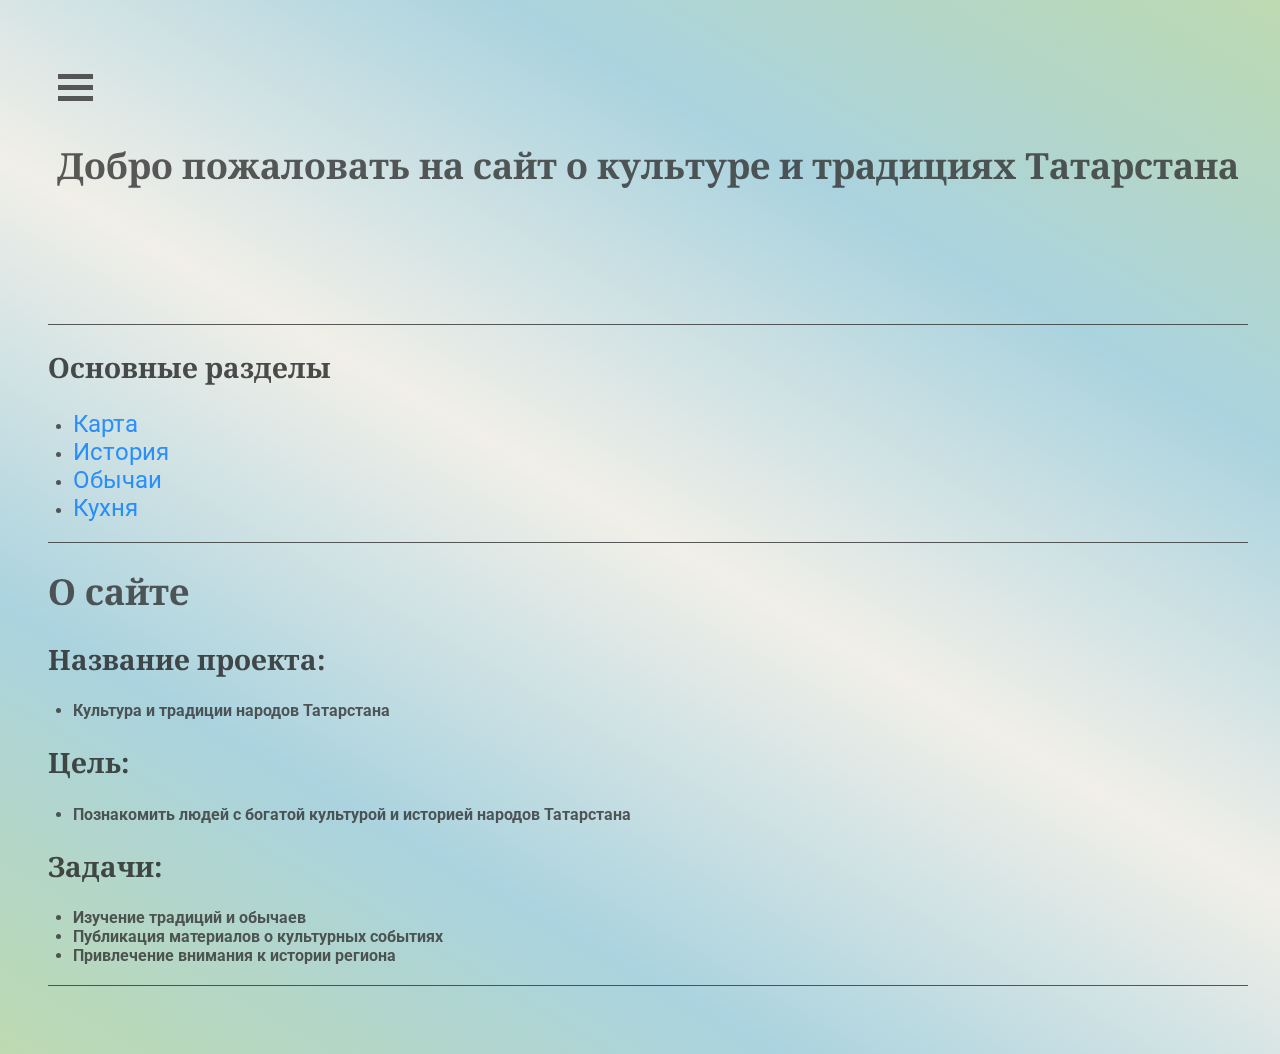
<file: indexs/index.html>
<!DOCTYPE html>
<html lang="en">

<head>
    <meta charset="UTF-8">
    <meta name="viewport" content="width=device-width, initial-scale=1.0">
    <title>Главная</title>
    <link rel="stylesheet" href="../style.css">
    <link rel="stylesheet" href="../burger.css">
    <link rel="stylesheet" href="https://fonts.googleapis.com/css?family=Roboto:400,700&display=swap">
    <link rel="stylesheet" href="https://fonts.googleapis.com/css?family=Noto+Serif:400,700&display=swap">
</head>

<body>
    <header>
        <div class="container">
            <div class="burger-menu">
                <div id="burger" onclick="toggleMenu()">
                    <div class="bar1"></div>
                    <div class="bar2"></div>
                    <div class="bar3"></div>
                </div>
                <div id="menu" class="menu">
                    <p><b> <a href="../indexs/index.html">Главная страница</a></b></p>
                    <p><b> <a href="../indexs/about.html">О проекте</a></b></p>
                    <p><b> <a href="../indexs/func.html">Функционал</a></b></p>
                    <div class="theme-switch">
                        <button>Переключить тему</button>
                    </div>
                    <div class="lang-buttons">
                        <button id="ru" onclick="changeLanguage('ru')">RU</button>
                        <button id="tt" onclick="changeLanguage('tt')">TT</button>
                    </div>
                    <div class="Chat">
                        <button onclick="intrigueChatbot()">Пообщаться с чат-ботом</button>
                    </div>
                </div>
            </div>

        <h1 laung="A" class="Heading">Добро пожаловать на сайт о культуре и традициях Татарстана</h1>
        </div>
    </header>
    <main class="container">
        <hr>
        <h2 laung="section">Основные разделы</h2>
        <ul>
            <li> <a href="../Pages/map.html" laung="sec1"><b>Карта</b></a></li>
            <li> <a href="../indexs2/Search.html" laung="sec2"><b>История</b></a></li>
            <li> <a href="../indexs2/Search.html" laung="sec3"><b>Обычаи</b></a></li>
            <li> <a href="../indexs2/Search.html" laung="sec4"><b>Кухня</b></a></li>
        </ul>
        <hr>
        <h1 laung ="about">О сайте</h1>
        <h2 laung="Abc"><b>Название проекта:</h2>
        </p>
        <ul>
            <li laung="name">Культура и традиции народов Татарстана</li>
        </ul>
        <h2 laung="goal"><b>Цель:</b></h2>
        <ul>
            <li laung="goal1">Познакомить людей с богатой культурой и историей народов Татарстана</li>
        </ul>
        <h2 laung="task"><b>Задачи:</b></h2>
        <ul>
            <li laung="task1">Изучение традиций и обычаев</li>
            <li laung="task2">Публикация материалов о культурных событиях</li>
            <li laung="task3">Привлечение внимания к истории региона</li>
        </ul>
        <hr>
    </main>
    <script src="../burger.js"> </script>
    <script src="../Chat.js"> </script>
    <script src="../Theme.js"> </script>
    <script>
        function changeLanguage(lang) {
            let elements = document.querySelectorAll('[laung]');

            for (let i = 0; i < elements.length; i++) {
                const element = elements[i];
                const key = element.getAttribute('laung');
                element.innerHTML = translations[lang][key];
            }
        }

        const translations = {
            ru: {
                "section":"Основные разделы",
                "sec1":"Карта",
                "sec2":"История",
                "sec3":"Обычаи",
                "sec4":"Кухня",
                "A": "Добро пожаловать на сайт о культуре и традициях Татарстана",
                "about": "О сайте",
                "Abc": "Название проекта:",
                "name": "Культура и традиции народов Татарстана",
                "goal": "Цель:",
                "goal1": "Познакомить людей с богатой культурой и историей народов Татарстана",
                "task": "Задачи:",
                "task1": "Изучение традиций и обычаев",
                "task2": "Публикация материалов о культурных событиях",
                "task3": "Привлечение внимания к истории региона"
            },
            tt: {
                "section":"Төп бүлекләр",
                "sec1":"Карта",
                "sec2":"Тарих",
                "sec3":"Гадәт",
                "sec4":"Аш-Суы",
                "A": "Татарстан мәдәнияте һәм гореф гадәтләре турында сайтка рәхим итеге",
                "about": "Сайт турында",
                "Abc": "Проектның исеме:",
                "name": "Татарстан халыкларының мәдәнияте һәм традицияләре",
                "goal": "Максат:",
                "goal1": "Кешеләрне Татарстан халыкларының бай мәдәнияте һәм тарихы белән таныштыру",
                "task": "Бурыч:",
                "task1": "Гадәтләрне һәм йолаларны өйрәнү",
                "task2": "Мәдәни чаралар турында материаллар бастыру",
                "task3": "Регион тарихына игътибарны җәлеп итү"
            }
        };

        changeLanguage('ru');
    </script>
</body>

</html>
</file>
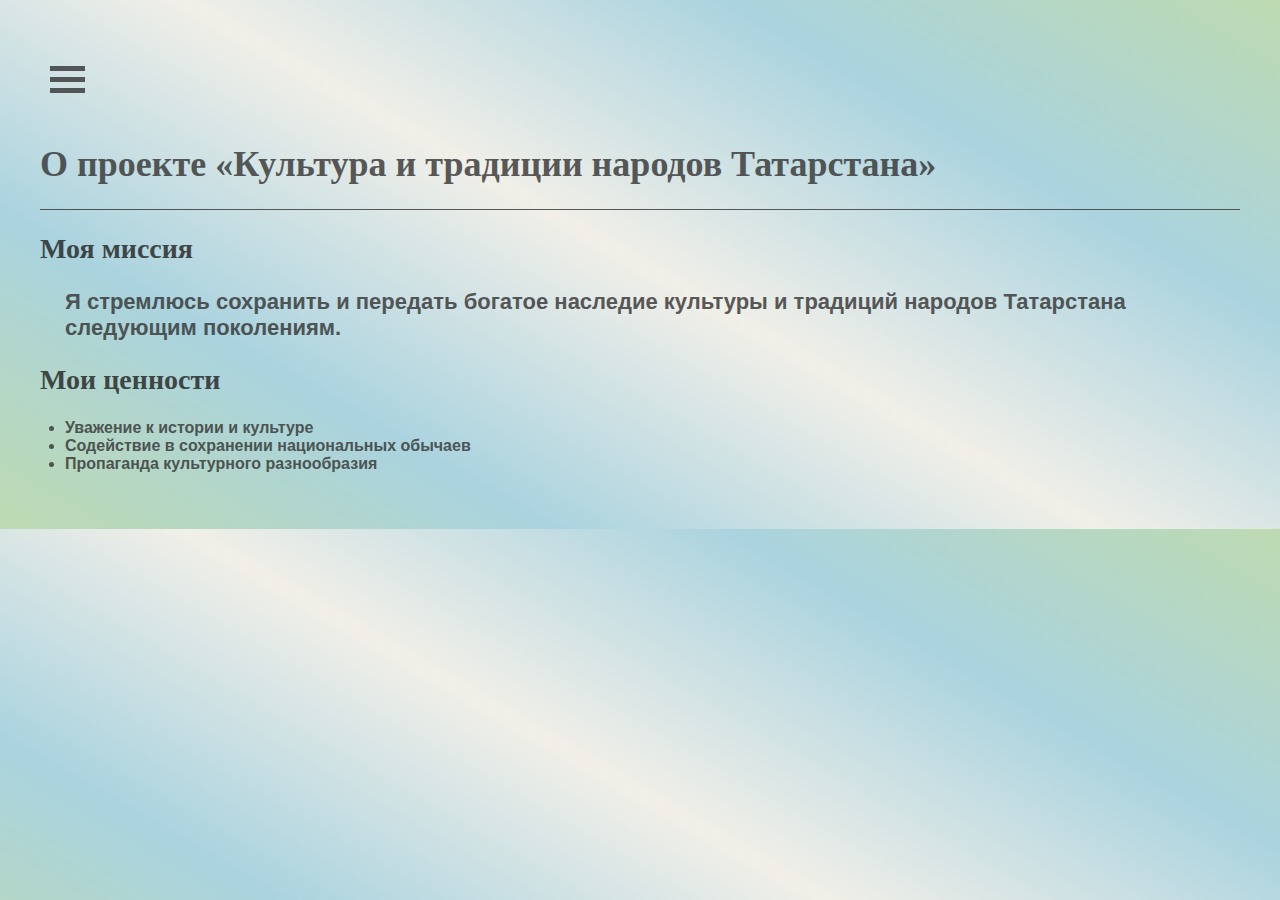
<file: indexs/about.html>
<!DOCTYPE html>
<html lang="en">

<head>
    <meta charset="UTF-8">
    <meta name="viewport" content="width=device-width, initial-scale=1.0">
    <title>О проекте</title>
    <link rel="stylesheet" href="../style.css">
    <link rel="stylesheet" href="../burger.css">
</head>

<body class="container">
    <header>
        <div class="burger-menu">
            <div id="burger" onclick="toggleMenu()">
                <div class="bar1"></div>
                <div class="bar2"></div>
                <div class="bar3"></div>
            </div>
            <div id="menu" class="menu">
                <p><b> <a href="../indexs/index.html">Главная страница</a></b></p>
                <p><b> <a href="../indexs/about.html">О проекте</a></b></p>
                <p><b> <a href="../indexs/func.html">Функционал</a></b></p>
                <div class="theme-switch">
                    <button>Переключить тему</button>
                </div>
                <div class="lang-buttons">
                    <button id="ru" onclick="changeLanguage('ru')">RU</button>
                    <button id="tt" onclick="changeLanguage('tt')">TT</button>
                </div>
            </div>
        </div>
    </header>
    <h1 laung="name">О проекте "Культура и традиции народов Татарстана"</h1>
    <hr>
    <h2 laung="op">Моя миссия</h2>
    <ul>
        <p><b laung="sec0">Я стремлюсь сохранить и передать богатое наследие культуры и традиций народов Татарстана следующим
            поколениям.</b>
        </p>    
    </ul>
    <h2>Мои ценности</h2>
    <ul>
        <li><b laung="sec1">Уважение к истории и культуре</b></li>
        <li><b laung="sec2">Содействие в сохранении национальных обычаев</b></li>
        <li><b laung="sec3">Пропаганда культурного разнообразия</b></li>
    </ul>
    <script src="../burger.js"></script>
    <script src="../Theme.js"> </script>
    <script>
        function changeLanguage(lang) {
            let elements = document.querySelectorAll('[laung]');

            for (let i = 0; i < elements.length; i++) {
                const element = elements[i];
                const key = element.getAttribute('laung');
                element.innerHTML = translations[lang][key];
            }
        }

        const translations = {
            ru: {
                "name": "О проекте «Культура и традиции народов Татарстана» ",
                "op":"Моя миссия",
                "sec0":"Я стремлюсь сохранить и передать богатое наследие культуры и традиций народов Татарстана следующим поколениям.",
                "sec1":"Уважение к истории и культуре",
                "sec2":"Содействие в сохранении национальных обычаев",
                "sec3":"Пропаганда культурного разнообразия",
            },
            tt: {
                "name": "«Татарстан халыклары мәдәнияте һәм традицияләре» проекты турында",
                "op":"Минем миссиям",
                "sec0":"Мин Татарстан халыкларының мәдәнияте һәм гореф-гадәтләренең бай мирасын киләсе буыннарга сакларга һәм тапшырырга омтылам.",
                "sec1":"Тарихка һәм мәдәнияткә хөрмәт",
                "sec2":"Милли гореф гадәтләрне саклауда ярдәм итү",
                "sec3":"Мәдәни төрлелекне пропагандалау",
            }
        };

        changeLanguage('ru');
    </script>
</body>

</html>
</file>
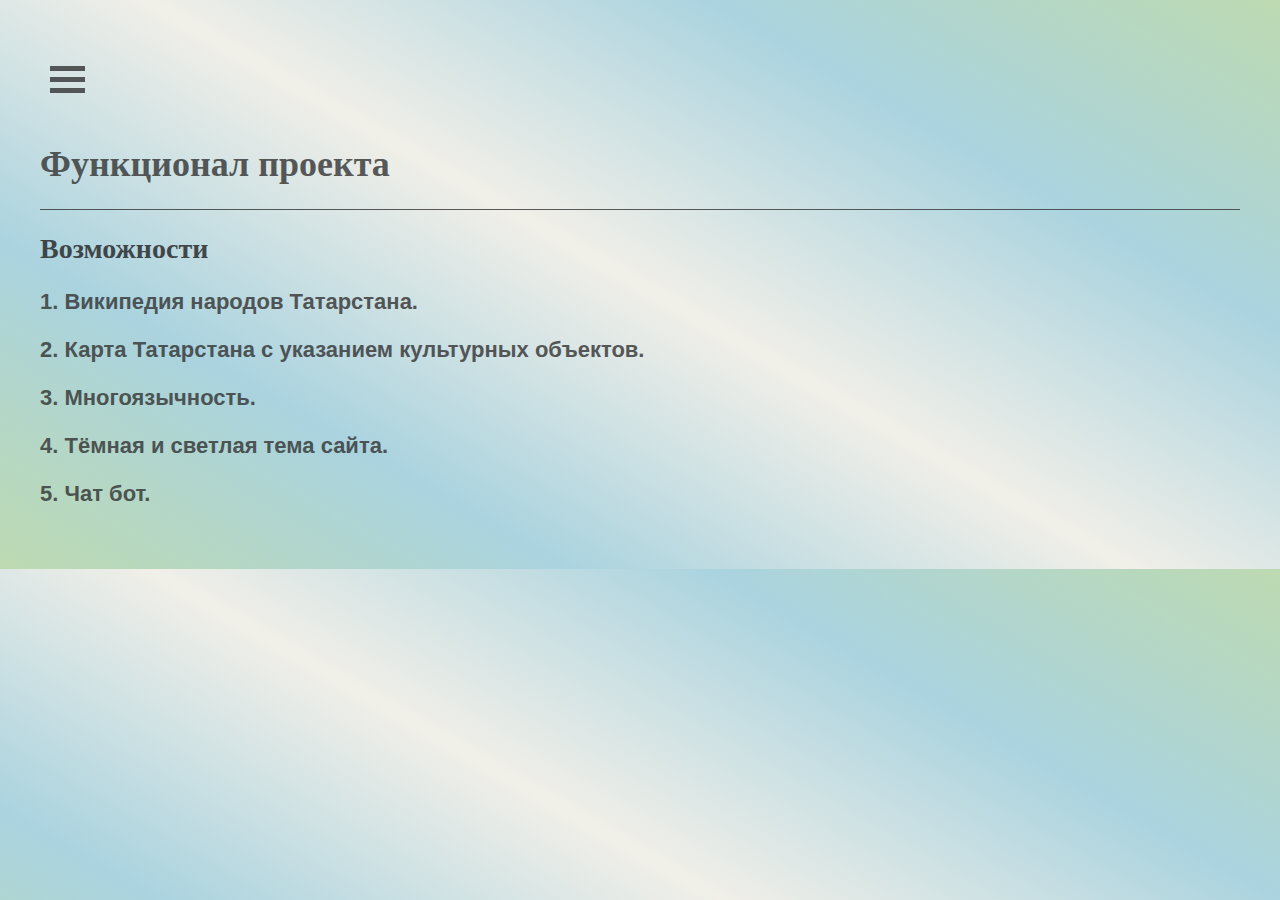
<file: indexs/func.html>
<!DOCTYPE html>
<html lang="en">
<head>
    <meta charset="UTF-8">
    <meta name="viewport" content="width=device-width, initial-scale=1.0">
    <title>Функционал</title>
    <link rel="stylesheet" href="../style.css">
    <link rel="stylesheet" href="../burger.css">
</head>

<body class="container"> 
    <header>
        <div class="burger-menu">
            <div id="burger" onclick="toggleMenu()">
                <div class="bar1"></div>
                <div class="bar2"></div>
                <div class="bar3"></div>
            </div>
            <div id="menu" class="menu">
                <p><b> <a href="../indexs/index.html">Главная страница</a></b></p>
                <p><b> <a href="../indexs/about.html">О проекте</a></b></p>
                <p><b> <a href="../indexs/func.html">Функционал</a></b></p>
                <div class="theme-switch">
                    <button>Переключить тему</button>
                </div>  
                <div class="lang-buttons">
                    <button id="ru" onclick="changeLanguage('ru')">RU</button>
                    <button id="tt" onclick="changeLanguage('tt')">TT</button>
                </div>
            </div>
        </div>
    </header>
    <h1 laung="name">Функционал проекта</h1>
    <hr>
    <h2 laung="op">Возможности</h2>
    <p><b laung="sec1">1. Википедия народов Татарстана.</b></p>
    <p><b laung="sec2">2. Карта Татарстана с указанием культурных объектов.</b></p>
    <p><b laung="sec3">3. Многоязычность.</b></p>
    <p><b laung="sec4">4. Тёмная и светлая тема сайта.</b></p>
    <p><b laung="sec5">5. Чат бот.</b></p>

    <script src="../burger.js"></script>
    <script src="../Theme.js"> </script>
    <script>
        function changeLanguage(lang) {
            let elements = document.querySelectorAll('[laung]');

            for (let i = 0; i < elements.length; i++) {
                const element = elements[i];
                const key = element.getAttribute('laung');
                element.innerHTML = translations[lang][key];
            }
        }

        const translations = {
            ru: {
                "name": "Функционал проекта",
                "op":"Возможности",
                "sec1":"1. Википедия народов Татарстана.",
                "sec2":"2. Карта Татарстана с указанием культурных объектов.",
                "sec3":"3. Многоязычность.",
                "sec4":"4. Тёмная и светлая тема сайта.",
                "sec5":"5. Чат бот."
            },
            tt: {
                "name": "Проектның функционалы",
                "op":"Мөмкинлек",
                "sec1":"1. Татарстан халыклары Википедиясе.",
                "sec2":"2. Мәдәни объектлар күрсәтелгән татарстан картасы.",
                "sec3":"3. Күптеллелек",
                "sec4":"4. Сайтның караңгы һәм якты темасы.",
                "sec5":"5. Чат бот."
            }
        };

        changeLanguage('ru');
    </script>
</body>

</html>
</file>
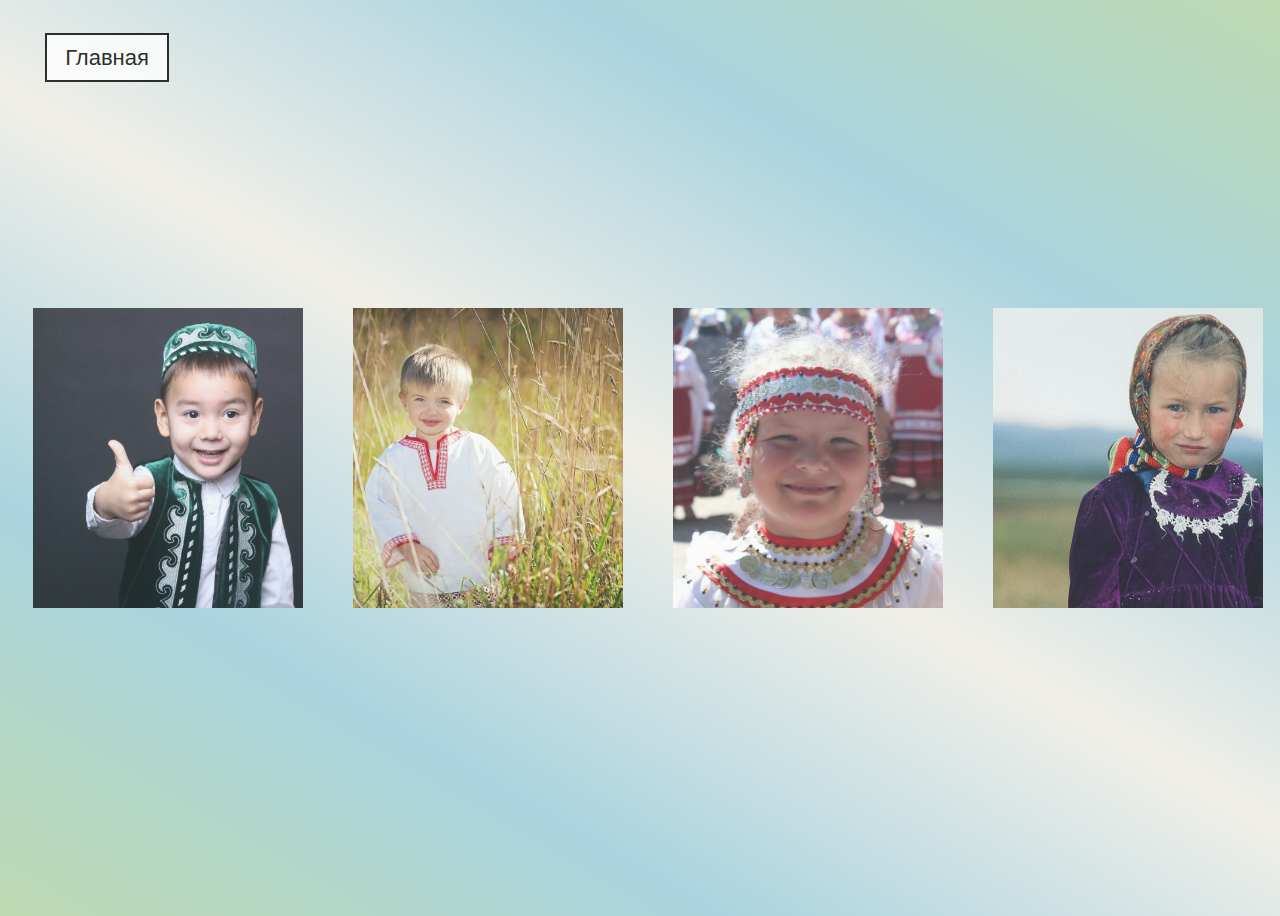
<file: indexs2/Search.html>
<!DOCTYPE html>
<html>

<head>
    <title>Основные народы Татарстана</title>
    <style>
        body {
            font-family: 'Roboto', sans-serif;
            background: linear-gradient(30deg, #bddab1, #aad3df, #f1efe8, #aad3df, #bddab1);
            width: 100%;
            background-size: cover;
            opacity: 0.8;
        }

        .container {
            display: flex;
            justify-content: center;
            align-items: center;
            height: 100vh;
        }

        .square {
            width: 250px;
            height: 250px;
            background: #fff;
            margin: 20px;
            transition: all 0.5s ease-in-out;
            overflow: hidden;
            position: relative;
        }

        .square:hover {
            transform: scale(1.2) rotate(10deg);
        }

        .image {
            width: 100%;
            height: 100%;
            object-fit: cover;
            cursor: pointer;
        }

        .caption {
            position: absolute;
            bottom: 0;
            left: 50%;
            transform: translate(-50%, 0);
            padding: 5px 10px;
            background: #000;
            color: #accdf5;
            font-size: 20px;
            opacity: 0;
            transition: all 0.5s ease-in-out;
        }

        .square:hover .caption {
            opacity: 1;
        }

        .Main_page {
            width: 100px;
            height: 40px;
            background: #fff;
            margin: 20px;
            position: absolute;
            left: 20px;
            color: #000;
            border: 2px solid black;
            text-align: center;
            cursor: pointer;
            transition: all 0.3s ease-in-out;
            font-size: 20px;
            display: flex;
            justify-content: center;
            align-items: center;
        }

        .Main_page:hover {
            background: #000;
            color: #accdf5;
            transform: scale(1.1);
        }

        /* Стили для тёмной темы */

        .dark-theme {
            background: linear-gradient(30deg, #222, #333, #444, #333, #222);
            opacity: 0.8;
            color: #fff;
        }

        /* Стили для мобильных устройств */
        @media (max-width: 425px) {
            .square {
                width: 200px;
                height: 200px;
                margin: 10px;
            }

            .Main_page {
                width: 80px;
                height: 30px;
                margin: 10px;
                font-size: 16px;
            }
        }

        /* Стили для планшетов */
        @media (min-width: 426px) and (max-width: 767px) {
            .square {
                width: 220px;
                height: 220px;
                margin: 15px;
            }

            .Main_page {
                width: 90px;
                height: 35px;
                margin: 15px;
                font-size: 18px;
            }
        }

        /* Стили для ноутбуков */
        @media (min-width: 768px) and (max-width: 1023px) {
            .square {
                width: 250px;
                height: 250px;
                margin: 20px;
            }

            .Main_page {
                width: 100px;
                height: 40px;
                margin: 20px;
                font-size: 20px;
            }
        }

        /* Стили для больших ноутбуков */
        @media (min-width: 1024px) and (max-width: 1439px) {
            .square {
                width: 300px;
                height: 300px;
                margin: 25px;
            }

            .Main_page {
                width: 120px;
                height: 45px;
                margin: 25px;
                font-size: 22px;
            }
        }
    </style>

</head>

<body>
    <a href="../indexs/index.html">
        <div class="Main_page">Главная</div>
    </a>
    <div class="container">
        <div class="square">
            <a href="../Pages/Tat.html"><img class="image" src="../images/Tat.jpg" alt=""></a>
            <div class="caption">Татары</div>
        </div>
        <div class="square">
            <a href="../Pages/Ru.html"><img class="image" src="../images/Rus.jpg" alt=""></a>
            <div class="caption">Русские</div>
        </div>
        <div class="square">
            <a href="../Pages/Chu.html"><img class="image" src="../images/Chuv.jpg" alt=""></a>
            <div class="caption">Чуваши</div>
        </div>
        <div class="square">
            <a href="../Pages/Udm.html"><img class="image" src="../images/Udmurt.jpg" alt=""></a>
            <div class="caption">Удмурты</div>
        </div>
    </div>
    <script src="../Theme.js"> </script>
</body>

</html>
</file>
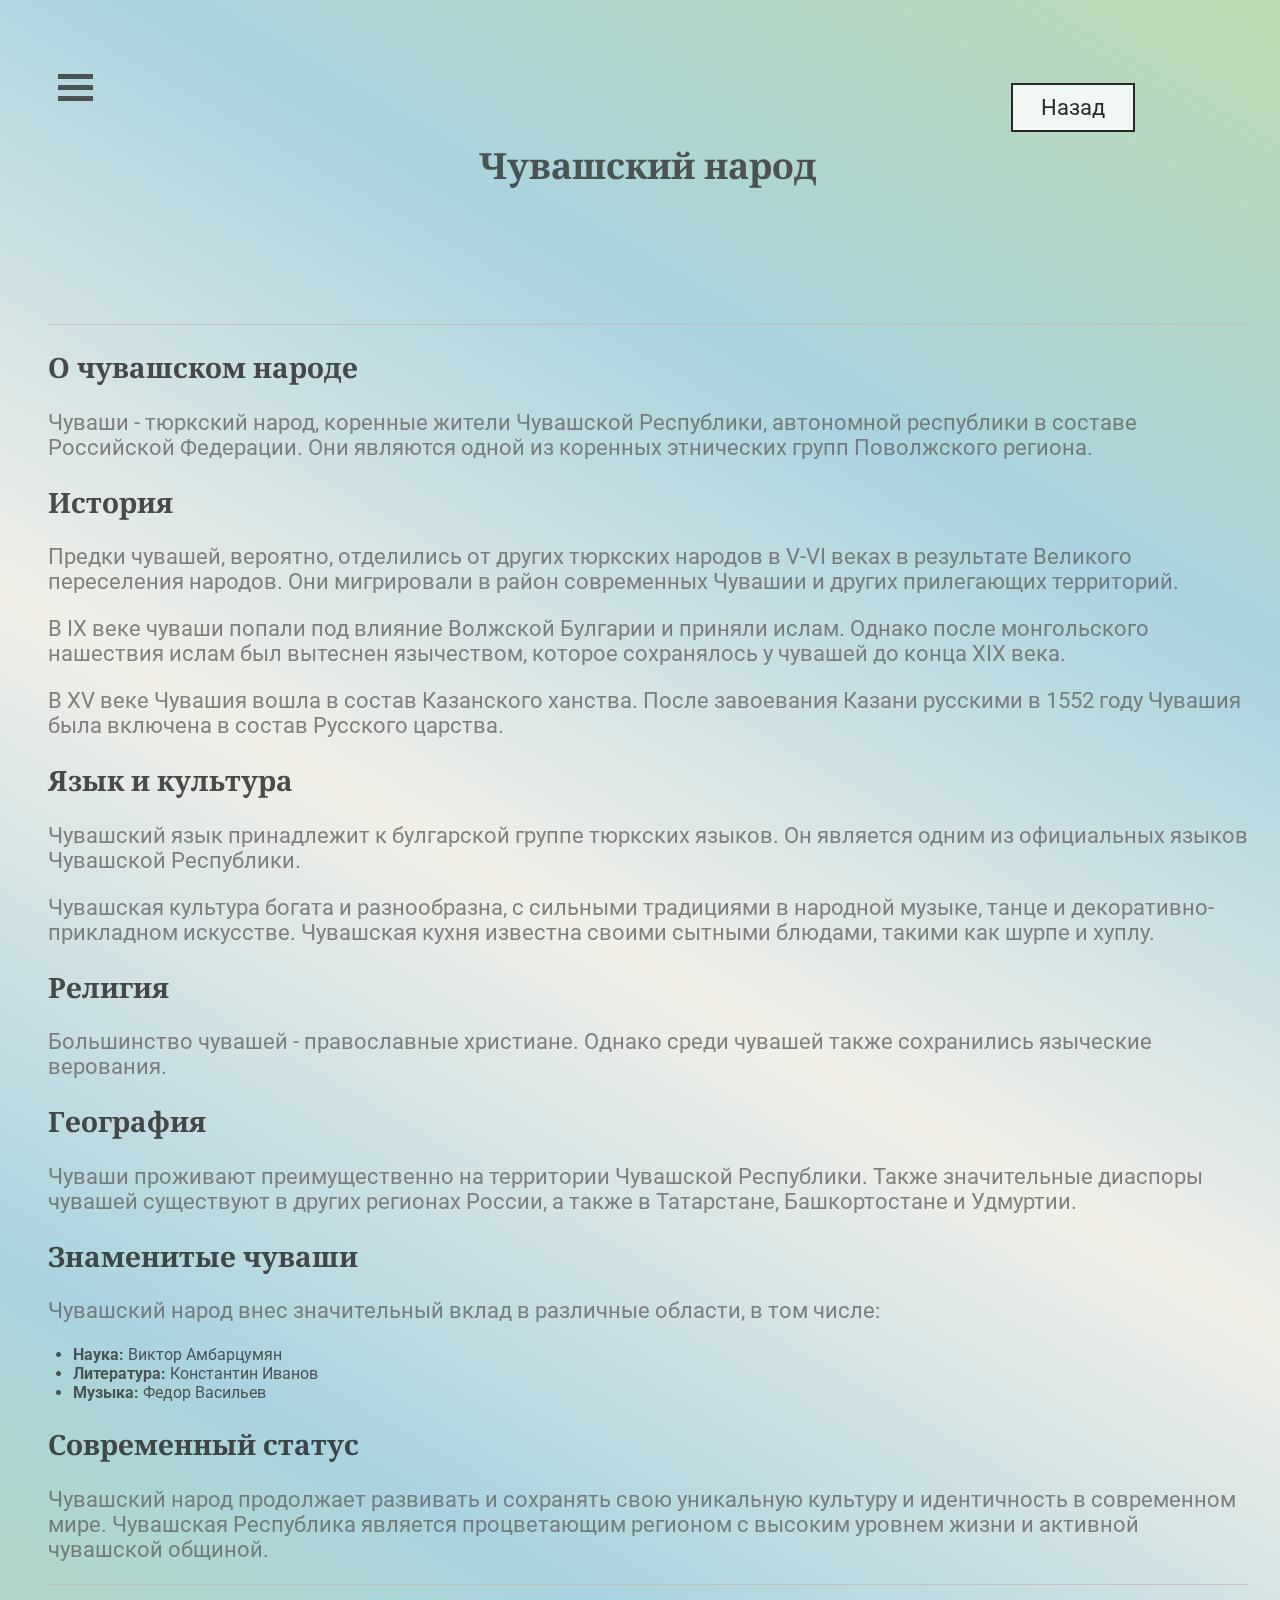
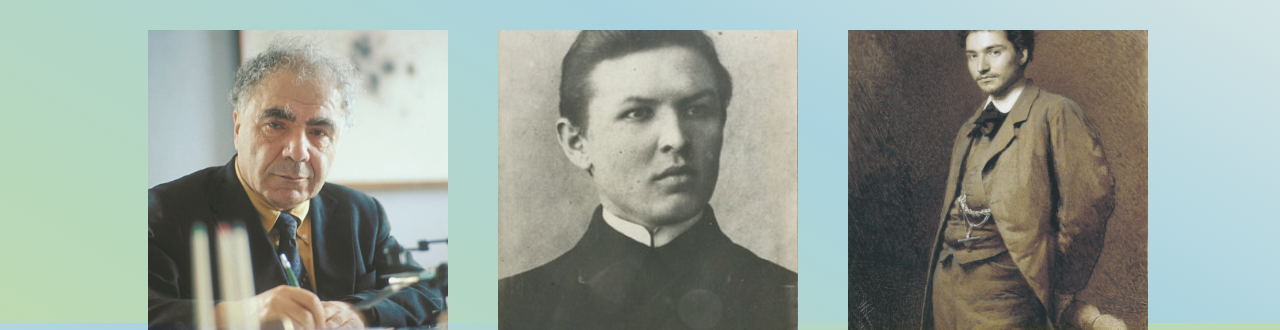
<file: Pages/Chu.html>
<!DOCTYPE html>
<html lang="en" class=".fon">

<head>
    <meta charset="UTF-8">
    <meta name="viewport" content="width=device-width, initial-scale=1.0">
    <title>Чувашский народ</title>
    <link rel="stylesheet" href="Chu.css">
    <link rel="stylesheet" href="../burger.css">
    <link rel="stylesheet" href="https://fonts.googleapis.com/css?family=Roboto:400,700&display=swap">
    <link rel="stylesheet" href="https://fonts.googleapis.com/css?family=Noto+Serif:400,700&display=swap">

</head>

<body>
    <header>
        <div class="container">
            <a href="../indexs2/search.html">
                <div class="page">Назад</div>
            </a>
            <div class="burger-menu">
                <div id="burger" onclick="toggleMenu()">
                    <div class="bar1"></div>
                    <div class="bar2"></div>
                    <div class="bar3"></div>
                </div>
                <div id="menu" class="menu">
                    <p><b> <a href="../indexs/index.html">Главная страница</a></b></p>
                    <p><b> <a href="../indexs/about.html">О проекте</a></b></p>
                    <p><b> <a href="../indexs/func.html">Функционал</a></b></p>
                    <div class="theme-switch">
                        <button>Переключить тему</button>
                    </div>
                </div>
                <h1>Чувашский народ</h1>
            </div>
    </header>
    <main class="container">
        <hr>
        <h2>О чувашском народе</h2>
        <p>Чуваши - тюркский народ, коренные жители Чувашской Республики, автономной республики в составе Российской
            Федерации. Они являются одной из коренных этнических групп Поволжского региона.</p>
        <h2>История</h2>
        <p>Предки чувашей, вероятно, отделились от других тюркских народов в V-VI веках в результате Великого
            переселения народов. Они мигрировали в район современных Чувашии и других прилегающих территорий.</p>
        <p>В IX веке чуваши попали под влияние Волжской Булгарии и приняли ислам. Однако после монгольского нашествия
            ислам был вытеснен язычеством, которое сохранялось у чувашей до конца XIX века.</p>
        <p>В XV веке Чувашия вошла в состав Казанского ханства. После завоевания Казани русскими в 1552 году Чувашия
            была включена в состав Русского царства.</p>
        <h2>Язык и культура</h2>
        <p>Чувашский язык принадлежит к булгарской группе тюркских языков. Он является одним из официальных языков
            Чувашской Республики.</p>
        <p>Чувашская культура богата и разнообразна, с сильными традициями в народной музыке, танце и
            декоративно-прикладном искусстве. Чувашская кухня известна своими сытными блюдами, такими как шурпе и хуплу.
        </p>
        <h2>Религия</h2>
        <p>Большинство чувашей - православные христиане. Однако среди чувашей также сохранились языческие верования.</p>
        <h2>География</h2>
        <p>Чуваши проживают преимущественно на территории Чувашской Республики. Также значительные диаспоры чувашей
            существуют в других регионах России, а также в Татарстане, Башкортостане и Удмуртии.</p>
        <h2>Знаменитые чуваши</h2>
        <p>Чувашский народ внес значительный вклад в различные области, в том числе:</p>
        <ul>
            <li><b>Наука:</b> Виктор Амбарцумян</li>
            <li><b>Литература:</b> Константин Иванов</li>
            <li><b>Музыка:</b> Федор Васильев</li>
        </ul>
        <h2>Современный статус</h2>
        <p>Чувашский народ продолжает развивать и сохранять свою уникальную культуру и идентичность в современном мире.
            Чувашская Республика является процветающим регионом с высоким уровнем жизни и активной чувашской общиной.
        </p>
        <hr>
    </main>
    <footer>
        <div class="cont">
            <div class="square">
                <img class="image" src="../images/Амбарцумян.jpg" alt="">
                <div class="caption">Виктор Амбарцумян</div>
            </div>
            <div class="square">
                <img class="image" src="../images/Иванов.jpg" alt="">
                <div class="caption">Константин Иванов</div>
            </div>
            <div class="square">
                <img class="image" src="../images/Васильев.jpg" alt="">
                <div class="caption">Федор Васильев</div>
            </div>
        </div>
    </footer>

    <script src="../burger.js"> </script>
    <script src="../Theme.js"> </script>
</body>

</html>
</file>
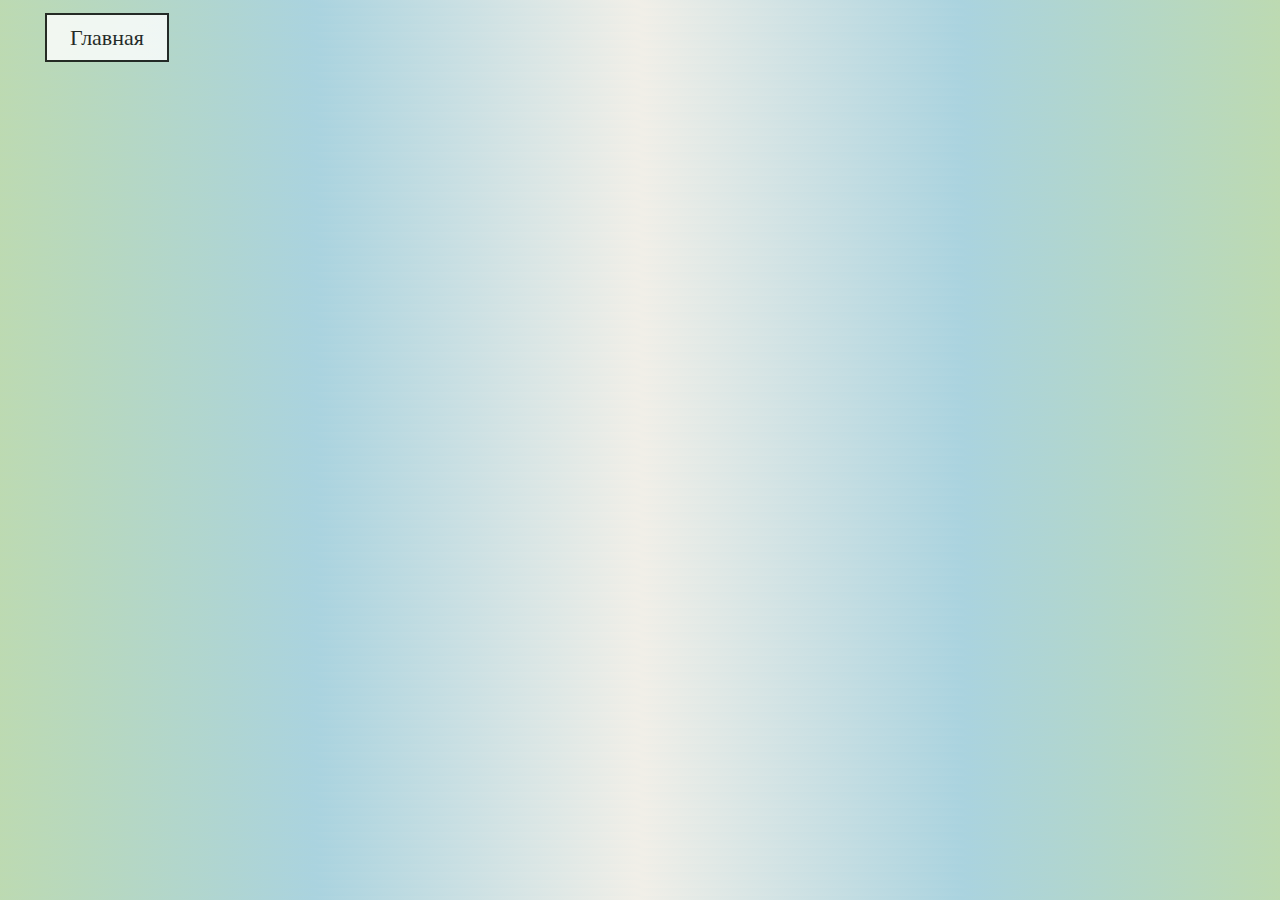
<file: Pages/map.html>
<!DOCTYPE html>
<html>

<head>
    <title>Карта Татарстана</title>
    <link rel="stylesheet" href="https://openlayers.org/en/v6.14.1/css/ol.css" type="text/css">
    <script src="https://openlayers.org/en/v6.14.1/build/ol.js"></script>
    <style>
        body {
            background: linear-gradient(30deg, #bddab1, #aad3df, #f1efe8, #aad3df, #bddab1);
            width: 100%;
            background-size: cover;
            opacity: 0.8;
        }

        .map {
            top: 60px;
            height: 91vh;
            width: 100%;
            position: absolute;
        }

        .Main_page {
            top: -10px;
            width: 100px;
            height: 40px;
            background: #fff;
            margin: 20px;
            position: absolute;
            left: 20px;
            color: #000;
            border: 2px solid black;
            text-align: center;
            cursor: pointer;
            transition: all 0.3s ease-in-out;
            font-size: 20px;
            display: flex;
            justify-content: center;
            align-items: center;
        }

        .Main_page:hover {
            background: #000;
            color: #accdf5;
            transform: scale(1.1);
        }

        /* Стили для тёмной темы */

        .dark-theme {
            background: linear-gradient(30deg, #222, #333, #444, #333, #222);
            opacity: 0.8;
            color: #fff;
        }

        /* Стили для мобильных устройств */
        @media (max-width: 425px) {
            .Main_page {
                top: -5px;
                width: 80px;
                height: 30px;
                margin: 10px;
                font-size: 16px;
            }
        }

        /* Стили для планшетов */
        @media (min-width: 426px) and (max-width: 767px) {
            .Main_page {
                top: -7px;
                width: 90px;
                height: 35px;
                margin: 15px;
                font-size: 18px;
            }
        }

        /* Стили для ноутбуков */
        @media (min-width: 768px) and (max-width: 1023px) {
            .Main_page {
                top: -10px;
                width: 100px;
                height: 40px;
                margin: 20px;
                font-size: 20px;
            }
        }

        /* Стили для больших ноутбуков */
        @media (min-width: 1024px) and (max-width: 1439px) {
            .Main_page {
                top: -12px;
                width: 120px;
                height: 45px;
                margin: 25px;
                font-size: 22px;
            }
        }
    </style>
</head>

<body>
    <a href="../indexs/index.html">
        <div class="Main_page">Главная</div>
    </a>
    <div id="map" class="map"></div>
    <script src="../map.js"></script>
    <script src="../Theme.js"> </script>
</body>

</html>
</file>
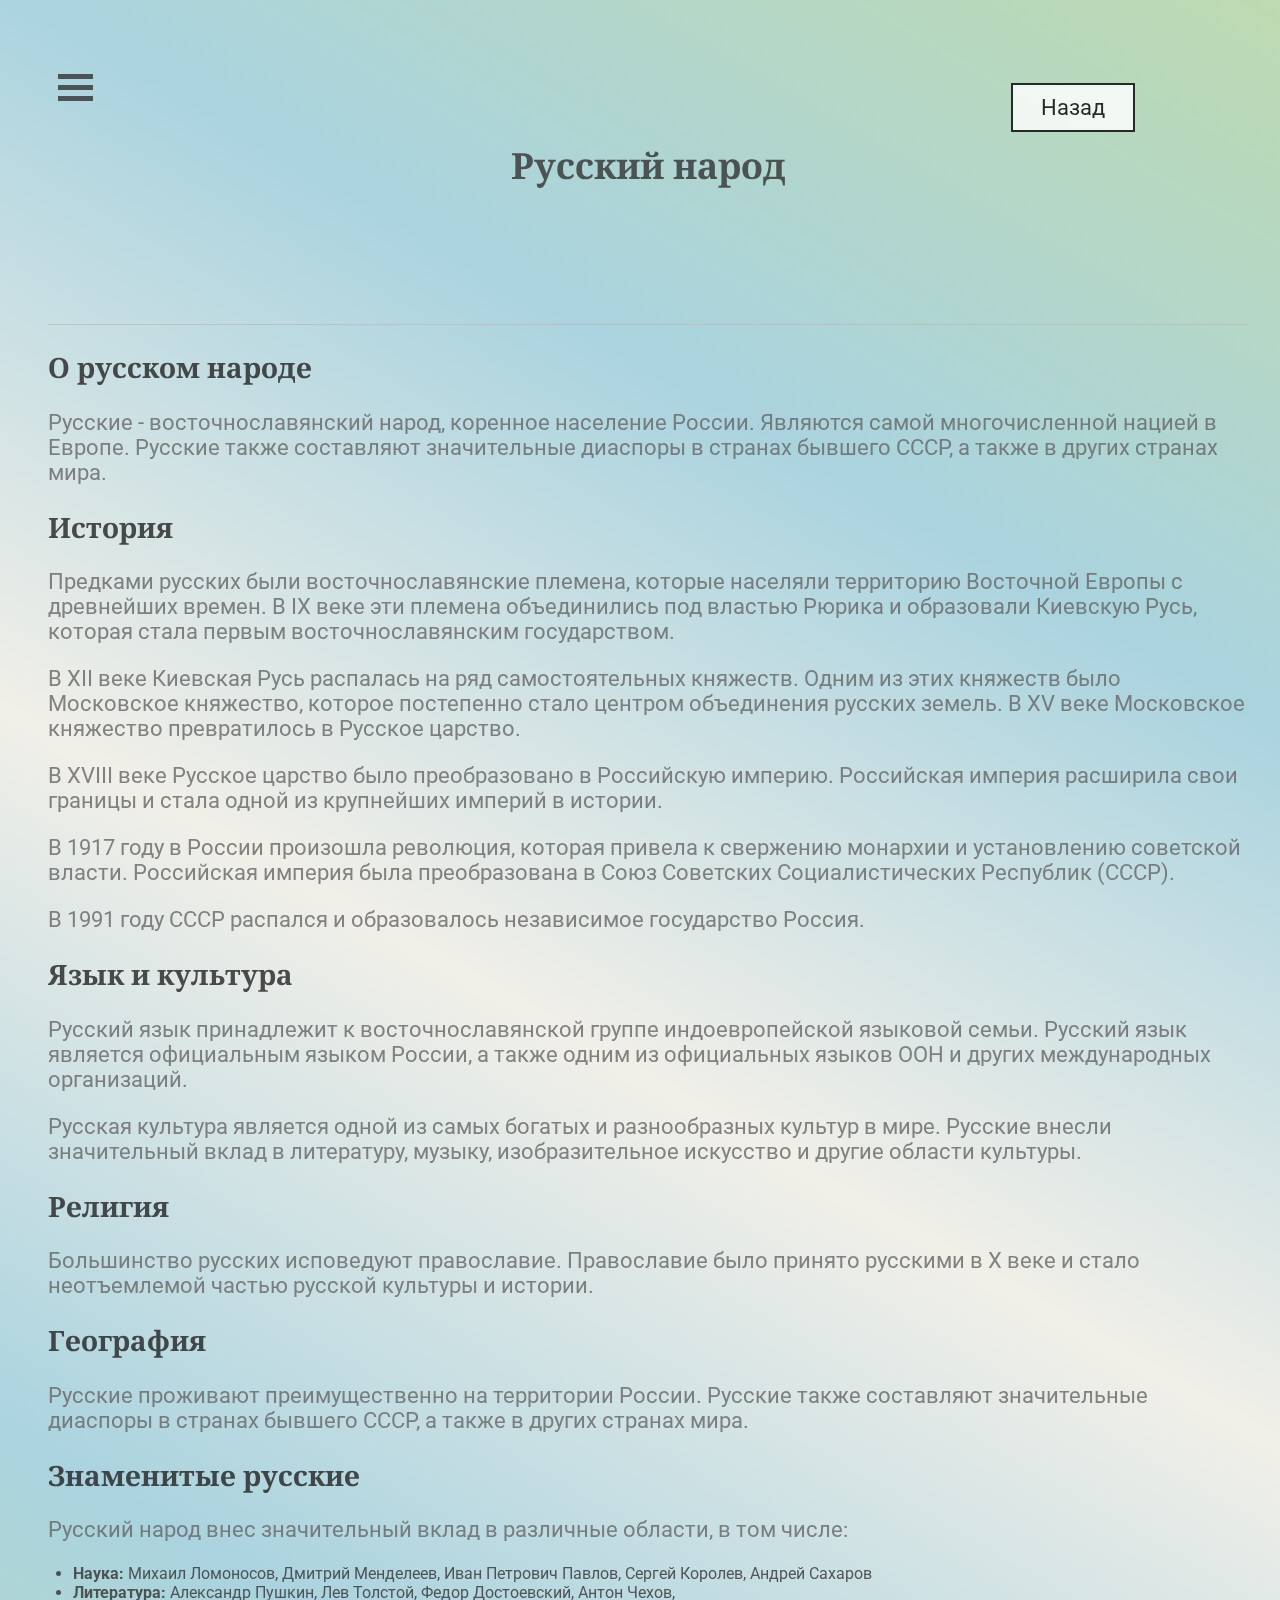
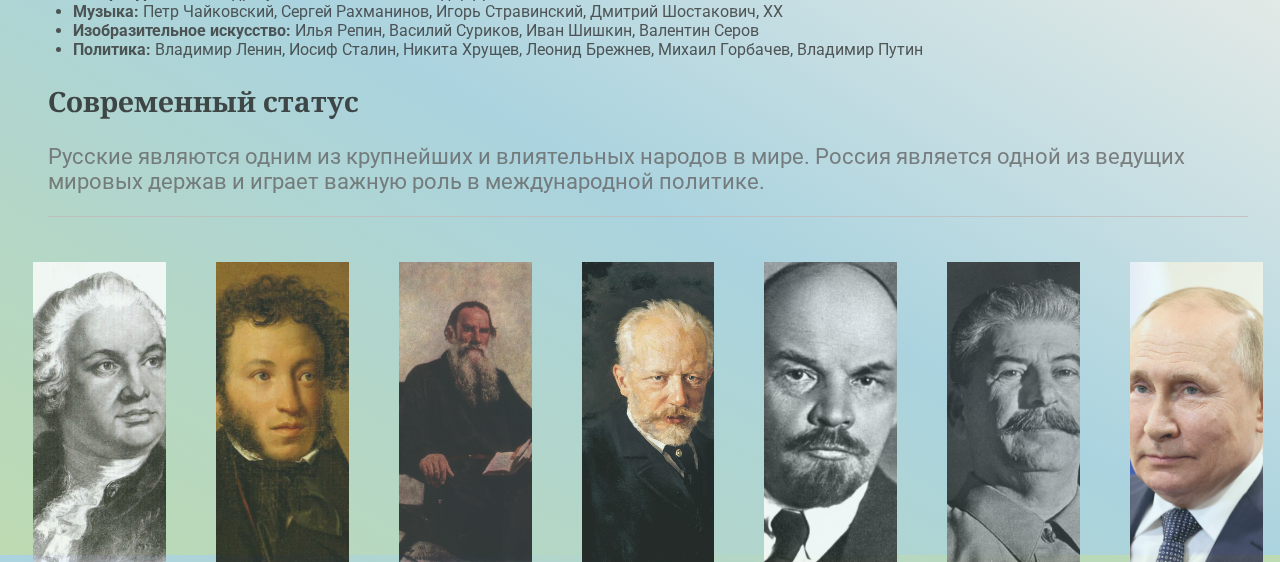
<file: Pages/Ru.html>
<!DOCTYPE html>
<html lang="en" class=".fon">

<head>
    <meta charset="UTF-8">
    <meta name="viewport" content="width=device-width, initial-scale=1.0">
    <title>Русский народ</title>
    <link rel="stylesheet" href="Ru.css">
    <link rel="stylesheet" href="../burger.css">
    <link rel="stylesheet" href="https://fonts.googleapis.com/css?family=Roboto:400,700&display=swap">
    <link rel="stylesheet" href="https://fonts.googleapis.com/css?family=Noto+Serif:400,700&display=swap">

</head>

<body>
    <header>
        <div class="container">
            <a href="../indexs2/search.html">
                <div class="page">Назад</div>
            </a>
            <div class="burger-menu">
                <div id="burger" onclick="toggleMenu()">
                    <div class="bar1"></div>
                    <div class="bar2"></div>
                    <div class="bar3"></div>
                </div>
                <div id="menu" class="menu">
                    <p><b> <a href="../indexs/index.html">Главная страница</a></b></p>
                    <p><b> <a href="../indexs/about.html">О проекте</a></b></p>
                    <p><b> <a href="../indexs/func.html">Функционал</a></b></p>
                    <div class="theme-switch">
                        <button>Переключить тему</button>
                    </div>
                </div>
                <h1>Русский народ</h1>
            </div>
    </header>
    <main class="container">
        <hr>
        <h2>О русском народе</h2>
        <p>Русские - восточнославянский народ, коренное население России. Являются самой многочисленной нацией в Европе.
            Русские также составляют значительные диаспоры в странах бывшего СССР, а также в других странах мира.</p>
        <h2>История</h2>
        <p>Предками русских были восточнославянские племена, которые населяли территорию Восточной Европы с древнейших
            времен. В IX веке эти племена объединились под властью Рюрика и образовали Киевскую Русь, которая стала
            первым восточнославянским государством.</p>
        <p>В XII веке Киевская Русь распалась на ряд самостоятельных княжеств. Одним из этих княжеств было Московское
            княжество, которое постепенно стало центром объединения русских земель. В XV веке Московское княжество
            превратилось в Русское царство.</p>
        <p>В XVIII веке Русское царство было преобразовано в Российскую империю. Российская империя расширила свои
            границы и стала одной из крупнейших империй в истории.</p>
        <p>В 1917 году в России произошла революция, которая привела к свержению монархии и установлению советской
            власти. Российская империя была преобразована в Союз Советских Социалистических Республик (СССР).</p>
        <p>В 1991 году СССР распался и образовалось независимое государство Россия.</p>
        <h2>Язык и культура</h2>
        <p>Русский язык принадлежит к восточнославянской группе индоевропейской языковой семьи. Русский язык является
            официальным языком России, а также одним из официальных языков ООН и других международных организаций.</p>
        <p>Русская культура является одной из самых богатых и разнообразных культур в мире. Русские внесли значительный
            вклад в литературу, музыку, изобразительное искусство и другие области культуры.</p>
        <h2>Религия</h2>
        <p>Большинство русских исповедуют православие. Православие было принято русскими в X веке и стало неотъемлемой
            частью русской культуры и истории.</p>
        <h2>География</h2>
        <p>Русские проживают преимущественно на территории России. Русские также составляют значительные диаспоры в
            странах бывшего СССР, а также в других странах мира.</p>
        <h2>Знаменитые русские</h2>
        <p>Русский народ внес значительный вклад в различные области, в том числе:</p>
        <ul>
            <li><b>Наука:</b> Михаил Ломоносов, Дмитрий Менделеев, Иван Петрович Павлов, Сергей Королев, Андрей Сахаров
            </li>
            <li><b>Литература:</b> Александр Пушкин, Лев Толстой, Федор Достоевский, Антон Чехов,</li>
            <li><b>Музыка:</b> Петр Чайковский, Сергей Рахманинов, Игорь Стравинский, Дмитрий Шостакович, XX</li>
            <li><b>Изобразительное искусство:</b> Илья Репин, Василий Суриков, Иван Шишкин, Валентин Серов</li>
            <li><b>Политика:</b> Владимир Ленин, Иосиф Сталин, Никита Хрущев, Леонид Брежнев, Михаил Горбачев, Владимир
                Путин</li>
        </ul>
        <h2>Современный статус</h2>
        <p>Русские являются одним из крупнейших и влиятельных народов в мире. Россия является одной из ведущих мировых
            держав и играет важную роль в международной политике.</p>
        <hr>
    </main>
    <footer>
        <div class="cont">
            <div class="square">
                <img class="image" src="../images/Ломоносов.jpg" alt="">
                <div class="caption">Михаил Ломоносов</div>
            </div>
            <div class="square">
                <img class="image" src="../images/Пушкин.jpg" alt="">
                <div class="caption">Александр Пушкин</div>
            </div>
            <div class="square">
                <img class="image" src="../images/Толстой.jpg" alt="">
                <div class="caption">Лев Толстой</div>
            </div>
            <div class="square">
                <img class="image" src="../images/Чайковский.jpg" alt="">
                <div class="caption">Петр Чайковский</div>
            </div>
            <div class="square">
                <img class="image" src="../images/Ленин.jpg" alt="">
                <div class="caption">Владимир Ленин</div>
            </div>
            <div class="square">
                <img class="image" src="../images/Сталин.jpg" alt="">
                <div class="caption">Иосиф Сталин</div>
            </div>
            <div class="square">
                <img class="image" src="../images/Путин.jpg" alt="">
                <div class="caption">Владимир Путин</div>
            </div>
        </div>
    </footer>

    <script src="../burger.js"> </script>
    <script src="../Theme.js"> </script>
</body>

</html>
</file>
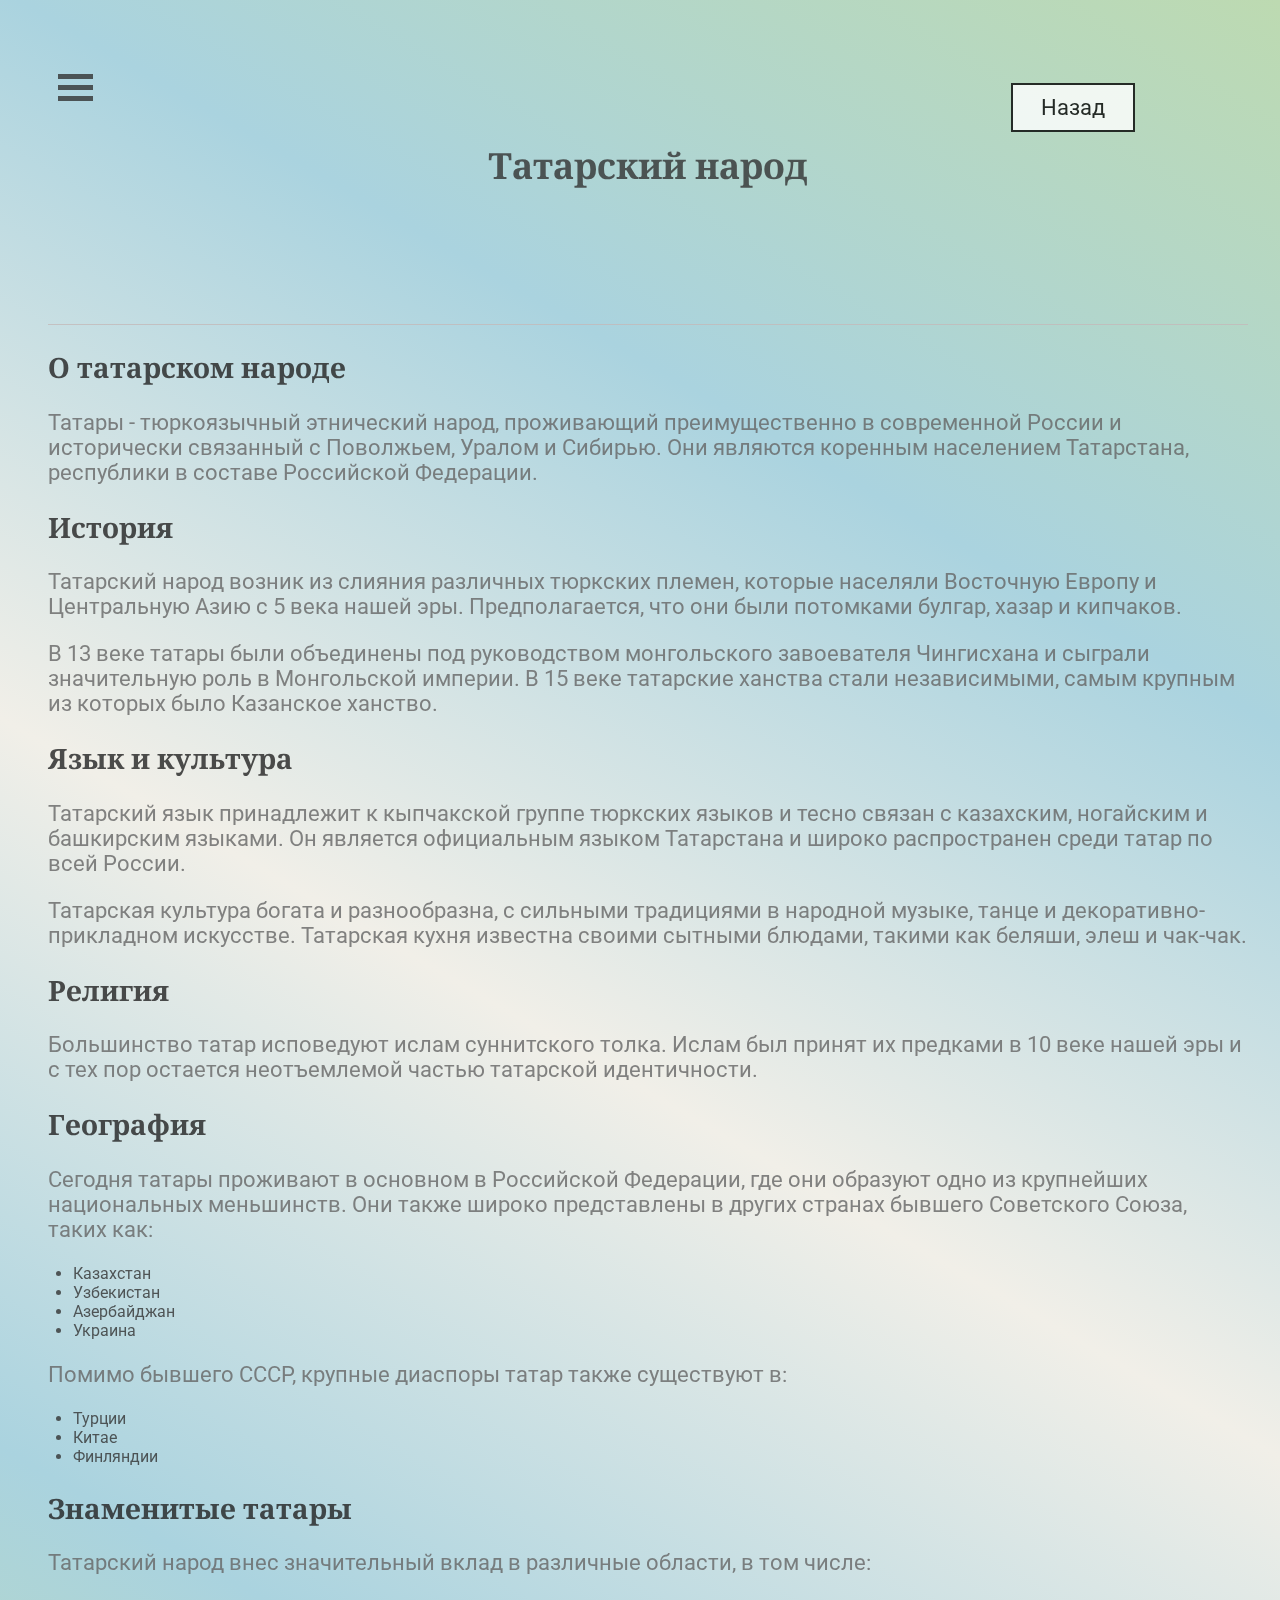
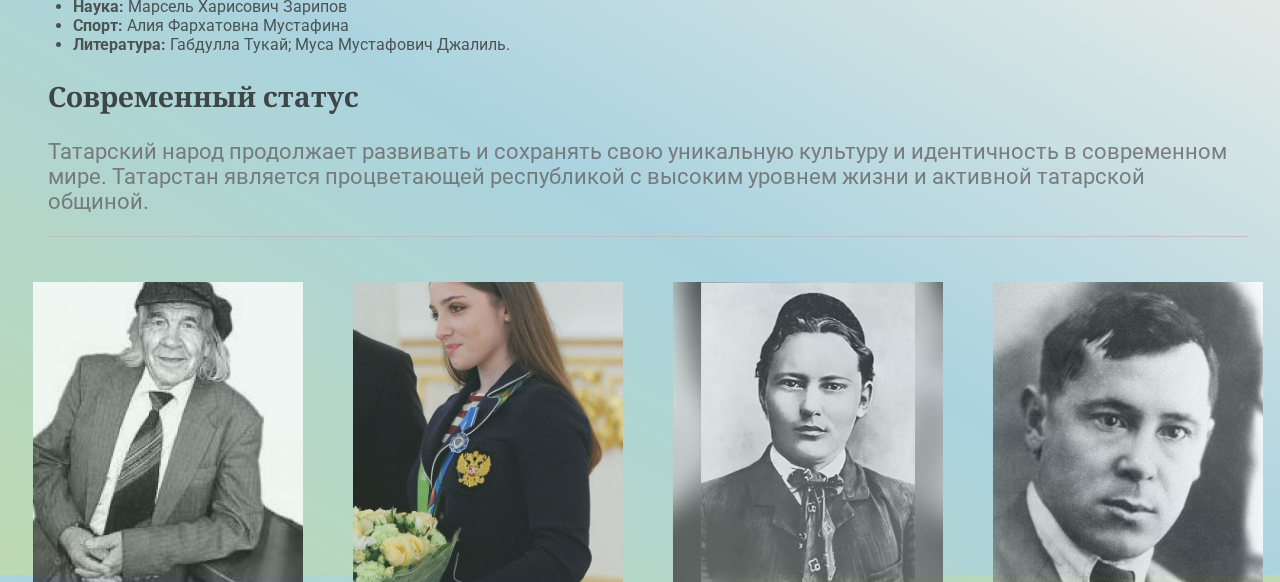
<file: Pages/Tat.html>
<!DOCTYPE html>
<html lang="en" class=".fon">

<head>
    <meta charset="UTF-8">
    <meta name="viewport" content="width=device-width, initial-scale=1.0">
    <title>Татарский народ</title>
    <link rel="stylesheet" href="Tat.css">
    <link rel="stylesheet" href="../burger.css">
    <link rel="stylesheet" href="https://fonts.googleapis.com/css?family=Roboto:400,700&display=swap">
    <link rel="stylesheet" href="https://fonts.googleapis.com/css?family=Noto+Serif:400,700&display=swap">

</head>

<body>
    <header>
        <div class="container">
            <a href="../indexs2/search.html">
                <div class="page">Назад</div>
            </a>
            <div class="burger-menu">
                <div id="burger" onclick="toggleMenu()">
                    <div class="bar1"></div>
                    <div class="bar2"></div>
                    <div class="bar3"></div>
                </div>
                <div id="menu" class="menu">
                    <p><b> <a href="../indexs/index.html">Главная страница</a></b></p>
                    <p><b> <a href="../indexs/about.html">О проекте</a></b></p>
                    <p><b> <a href="../indexs/func.html">Функционал</a></b></p>
                    <div class="theme-switch">
                        <button>Переключить тему</button>
                    </div>
                </div>
            </div>
            <h1>Татарский народ</h1>
        </div>
    </header>
    <main class="container">
        <hr>
        <h2>О татарском народе</h2>
        <p>Татары - тюркоязычный этнический народ, проживающий преимущественно в современной России и исторически
            связанный с Поволжьем, Уралом и Сибирью. Они являются коренным населением Татарстана, республики в составе
            Российской Федерации.</p>
        <h2>История</h2>
        <p>Татарский народ возник из слияния различных тюркских племен, которые населяли Восточную Европу и Центральную
            Азию с 5 века нашей эры. Предполагается, что они были потомками булгар, хазар и кипчаков.</p>
        <p>В 13 веке татары были объединены под руководством монгольского завоевателя Чингисхана и сыграли значительную
            роль в Монгольской империи. В 15 веке татарские ханства стали независимыми, самым крупным из которых было
            Казанское ханство.</p>
        <h2>Язык и культура</h2>
        <p>Татарский язык принадлежит к кыпчакской группе тюркских языков и тесно связан с казахским, ногайским и
            башкирским языками. Он является официальным языком Татарстана и широко распространен среди татар по всей
            России.</p>
        <p>Татарская культура богата и разнообразна, с сильными традициями в народной музыке, танце и
            декоративно-прикладном искусстве. Татарская кухня известна своими сытными блюдами, такими как беляши, элеш и
            чак-чак.</p>
        <h2>Религия</h2>
        <p>Большинство татар исповедуют ислам суннитского толка. Ислам был принят их предками в 10 веке нашей эры и с
            тех пор остается неотъемлемой частью татарской идентичности.</p>
        <h2>География</h2>
        <p>Сегодня татары проживают в основном в Российской Федерации, где они образуют одно из крупнейших национальных
            меньшинств. Они также широко представлены в других странах бывшего Советского Союза, таких как:</p>
        <ul>
            <li>Казахстан</li>
            <li>Узбекистан</li>
            <li>Азербайджан</li>
            <li>Украина</li>
        </ul>
        <p>Помимо бывшего СССР, крупные диаспоры татар также существуют в:</p>
        <ul>
            <li>Турции</li>
            <li>Китае</li>
            <li>Финляндии</li>
        </ul>
        <h2>Знаменитые татары</h2>
        <p>Татарский народ внес значительный вклад в различные области, в том числе:</p>
        <ul>
            <li><b>Наука:</b> Марсель Харисович Зарипов</li>
            <li><b>Спорт:</b> Алия Фархатовна Мустафина</li>
            <li><b>Литература:</b> Габдулла Тукай; Муса Мустафович Джалиль.</li>
        </ul>
        <h2>Современный статус</h2>
        <p>Татарский народ продолжает развивать и сохранять свою уникальную культуру и идентичность в современном мире.
            Татарстан является процветающей республикой с высоким уровнем жизни и активной татарской общиной.</p>
        <hr>
    </main>
    <footer>
        <div class="cont">
            <div class="square">
                <img class="image" src="../images/Зарипов.jpg" alt="">
                <div class="caption">Марсель Харисович Зарипов</div>
            </div>
            <div class="square">
                <img class="image" src="../images/Алия.jpg" alt="">
                <div class="caption">Алия Фархатовна Мустафина</div>
            </div>
            <div class="square">
                <img class="image" src="../images/Тукай.jpg" alt="">
                <div class="caption">Габдулла Тукай</div>
            </div>
            <div class="square">
                <img class="image" src="../images/Муса.jpg" alt="">
                <div class="caption">Муса Мустафович Джалиль</div>
            </div>
        </div>
    </footer>

    <script src="../burger.js"> </script>
    <script src="../Theme.js"></script>
</body>

</html>
</file>
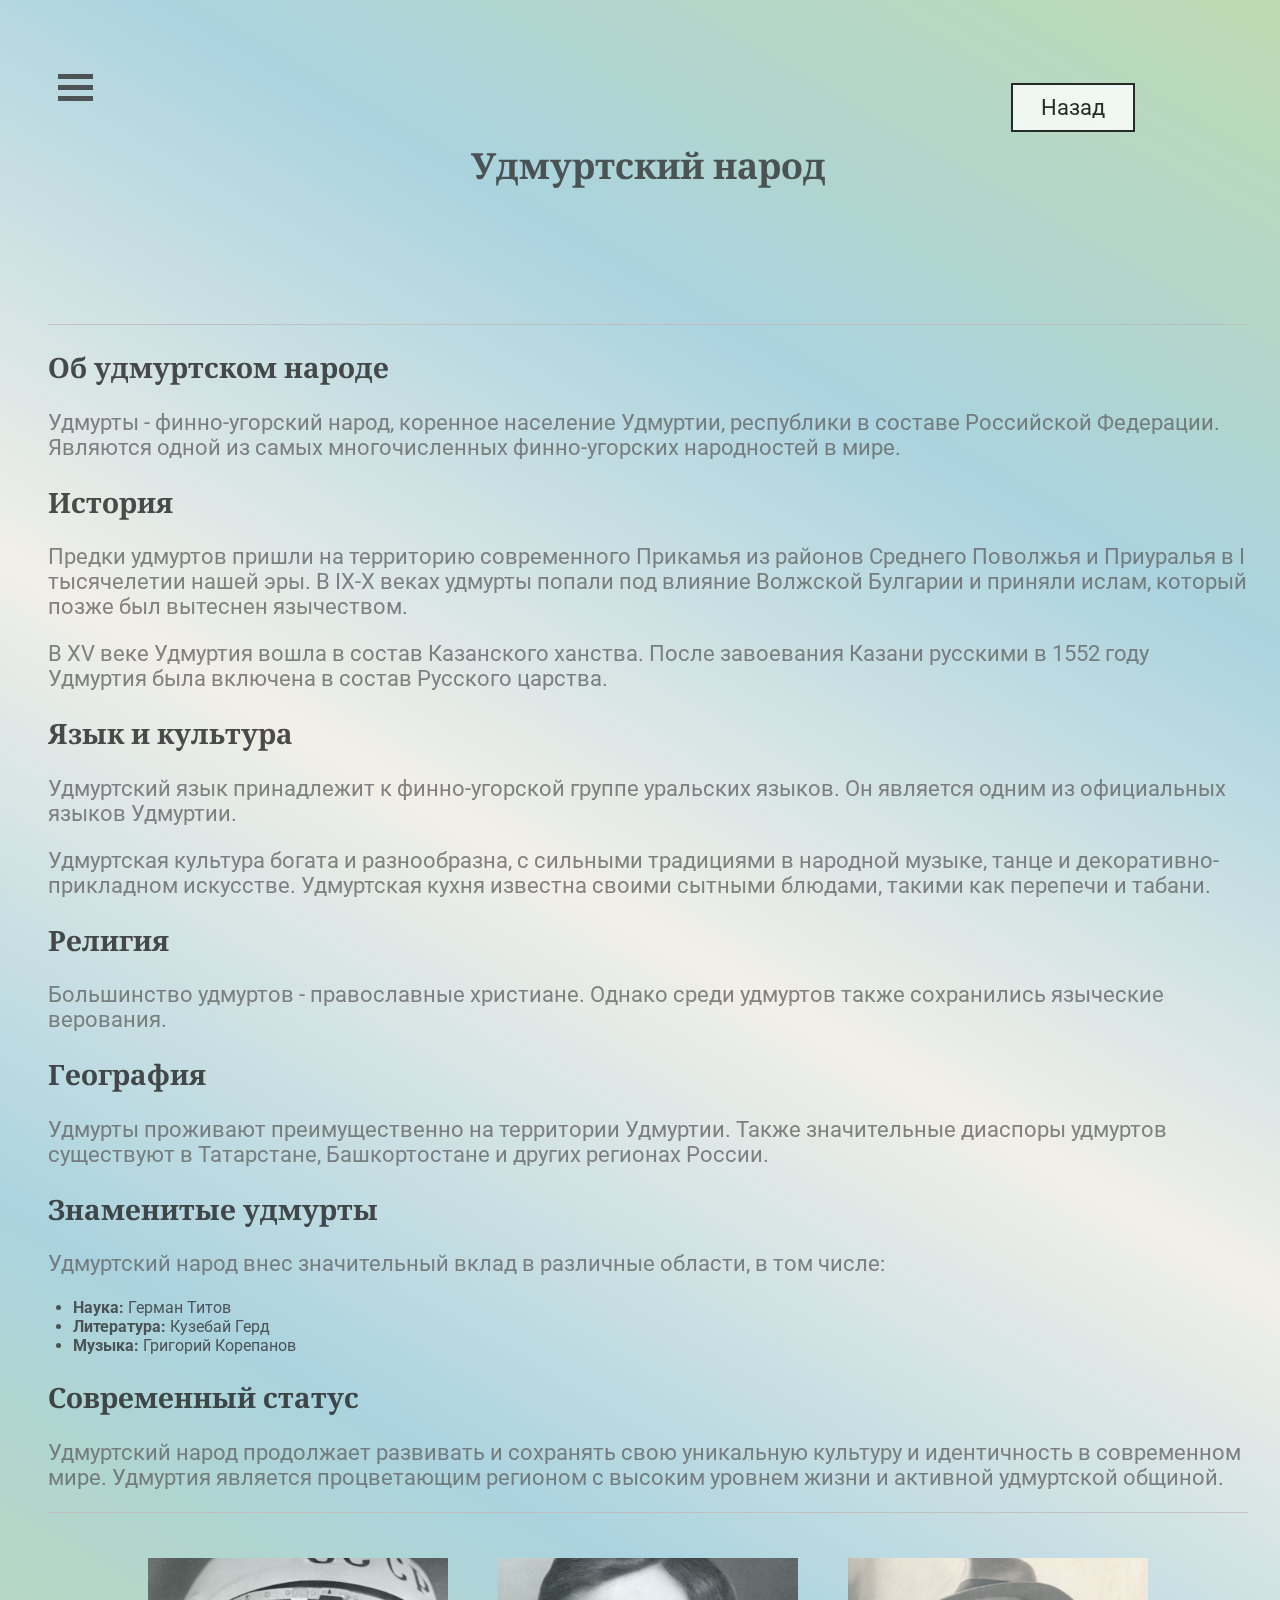
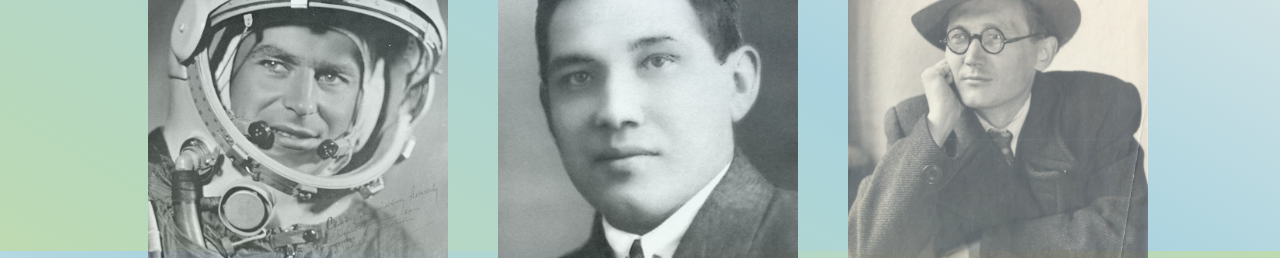
<file: Pages/Udm.html>
<!DOCTYPE html>
<html lang="en" class=".fon">

<head>
    <meta charset="UTF-8">
    <meta name="viewport" content="width=device-width, initial-scale=1.0">
    <title>Удмуртский народ</title>
    <link rel="stylesheet" href="Udm.css">
    <link rel="stylesheet" href="../burger.css">
    <link rel="stylesheet" href="https://fonts.googleapis.com/css?family=Roboto:400,700&display=swap">
    <link rel="stylesheet" href="https://fonts.googleapis.com/css?family=Noto+Serif:400,700&display=swap">

</head>

<body>
    <header>
        <div class="container">
            <a href="../indexs2/search.html">
                <div class="page">Назад</div>
            </a>
            <div class="burger-menu">
                <div id="burger" onclick="toggleMenu()">
                    <div class="bar1"></div>
                    <div class="bar2"></div>
                    <div class="bar3"></div>
                </div>
                <div id="menu" class="menu">
                    <p><b> <a href="../indexs/index.html">Главная страница</a></b></p>
                    <p><b> <a href="../indexs/about.html">О проекте</a></b></p>
                    <p><b> <a href="../indexs/func.html">Функционал</a></b></p>
                    <div class="theme-switch">
                        <button>Переключить тему</button>
                    </div>  
                </div>
            </div>
            <h1>Удмуртский народ</h1>
        </div>
    </header>
    <main class="container">
        <hr>
        <h2>Об удмуртском народе</h2>
        <p>Удмурты - финно-угорский народ, коренное население Удмуртии, республики в составе Российской Федерации.
            Являются одной из самых многочисленных финно-угорских народностей в мире.</p>
        <h2>История</h2>
        <p>Предки удмуртов пришли на территорию современного Прикамья из районов Среднего Поволжья и Приуралья в I
            тысячелетии нашей эры. В IX-X веках удмурты попали под влияние Волжской Булгарии и приняли ислам, который
            позже был вытеснен язычеством.</p>
        <p>В XV веке Удмуртия вошла в состав Казанского ханства. После завоевания Казани русскими в 1552 году Удмуртия
            была включена в состав Русского царства.</p>
        <h2>Язык и культура</h2>
        <p>Удмуртский язык принадлежит к финно-угорской группе уральских языков. Он является одним из официальных языков
            Удмуртии.</p>
        <p>Удмуртская культура богата и разнообразна, с сильными традициями в народной музыке, танце и
            декоративно-прикладном искусстве. Удмуртская кухня известна своими сытными блюдами, такими как перепечи и
            табани.</p>
        <h2>Религия</h2>
        <p>Большинство удмуртов - православные христиане. Однако среди удмуртов также сохранились языческие верования.
        </p>
        <h2>География</h2>
        <p>Удмурты проживают преимущественно на территории Удмуртии. Также значительные диаспоры удмуртов существуют в
            Татарстане, Башкортостане и других регионах России.</p>
        <h2>Знаменитые удмурты</h2>
        <p>Удмуртский народ внес значительный вклад в различные области, в том числе:</p>
        <ul>
            <li><b>Наука:</b> Герман Титов</li>
            <li><b>Литература:</b> Кузебай Герд</li>
            <li><b>Музыка:</b> Григорий Корепанов</li>
        </ul>
        <h2>Современный статус</h2>
        <p>Удмуртский народ продолжает развивать и сохранять свою уникальную культуру и идентичность в современном мире.
            Удмуртия является процветающим регионом с высоким уровнем жизни и активной удмуртской общиной.</p>
        <hr>
    </main>
    <footer>
        <div class="cont">
            <div class="square">
                <img class="image" src="../images/Титов.jpg" alt="">
                <div class="caption">Герман Титов</div>
            </div>
            <div class="square">
                <img class="image" src="../images/Герд.jpg" alt="">
                <div class="caption">Кузебай Герд</div>
            </div>
            <div class="square">
                <img class="image" src="../images/Корепанов.jpg" alt="">
                <div class="caption">Григорий Корепанов</div>
            </div>
        </div>
    </footer>

    <script src="../burger.js"> </script>
    <script src="../Theme.js"> </script>
</body>

</html>
</file>
<file: style.css>
body {
    font-family: 'Roboto', sans-serif;
    background: linear-gradient(30deg, #bddab1, #aad3df, #f1efe8, #aad3df, #bddab1);
    width: 100%;
    background-size: cover;
    opacity: 0.8;
}

.container {
    max-width: 800px;
    margin: 0 auto;
    padding: 20px;
}

.Heading {
    text-align: center;
    color: #333;
}

h1 {
    color: #333;
}

h2 {
    color: #222;
}

h1,
h2 {
    font-family: 'Noto Serif', serif;
}

p {
    color: #333;
}

ul {
    list-style-type: disc;
    color: #333;
    padding-left: 20px;
}

a {
    font-size: 20px;
    text-decoration: none;
    color: #007bff;
}

a:hover {
    color: #0056b3;
    text-decoration: underline;
}

hr {
    border: 0;
    border-top: 1px solid #333;
    margin: 20px 0;
}


header {

    padding: 10px 0;
}

nav ul {
    list-style: none;
    text-align: center;
}

nav ul li {
    display: inline;
    margin: 0 10px;
}

.lang-buttons {
    text-align: center;
}

.lang-buttons button {
    margin: 0 5px;
    padding: 5px 10px;
    background-color: #f1efe8;
    border: 1px solid #333;
    border-radius: 5px;
    cursor: pointer;
}

.lang-buttons button:hover {
    background-color: #aad3df;
}

.lang-buttons button.active {
    background-color: #007bff;
    color: #fff;
}

/* Стили для тёмной темы */

.dark-theme {
    background: linear-gradient(30deg, #222, #333, #444, #333, #222);
    opacity: 0.8;
    color: #fff;
}

body.dark-theme h1,
body.dark-theme h2,
body.dark-theme p {
    color: #f4f4f4; 
}
body.dark-theme ul{
    color: #f5e3ad;
}
body.dark-theme p {
    color: #f5e3ad;
}
.theme-switch {
    position: absolute;
    top: 10px;
    right: 10px;
    z-index: 999;
}

.theme-switch button {
    padding: 5px 10px;
    background-color: #f1efe8;
    border: 1px solid #333;
    border-radius: 5px;
    cursor: pointer;
}

.theme-switch button:hover {
    background-color: #aad3df;
}

.theme-switch button.active {
    background-color: #007bff;
    color: #fff;
}

/* Стили для кнопки Чат бота */
.Chat{
    margin-top: 15px;
    margin-left: 15px;
    cursor: pointer;
}

/* Стили для мобильных устройств */
@media (max-width: 425px) {
    .container {
        max-width: 100%;
        padding: 10px;
    }

    h1 {
        font-size: 24px;
    }

    h2 {
        font-size: 20px;
    }

    p {
        font-size: 16px;
    }

    ul {
        padding-left: 10px;
    }

    a {
        font-size: 18px;
    }
}

/* Стили для планшетов */
@media (min-width: 426px) and (max-width: 767px) {
    .container {
        max-width: 720px;
        padding: 20px;
    }

    h1 {
        font-size: 28px;
    }

    h2 {
        font-size: 22px;
    }

    p {
        font-size: 18px;
    }

    ul {
        padding-left: 15px;
    }

    a {
        font-size: 20px;
    }
}

/* Стили для ноутбуков */
@media (min-width: 768px) and (max-width: 1023px) {
    .container {
        max-width: 960px;
        padding: 30px;
    }

    h1 {
        font-size: 32px;
    }

    h2 {
        font-size: 24px;
    }

    p {
        font-size: 20px;
    }

    ul {
        padding-left: 20px;
    }

    a {
        font-size: 22px;
    }
}

/* Стили для больших ноутбуков */
@media (min-width: 1024px) and (max-width: 1439px) {
    .container {
        max-width: 1200px;
        padding: 40px;
    }

    h1 {
        font-size: 36px;
    }

    h2 {
        font-size: 28px;
    }

    p {
        font-size: 22px;
    }

    ul {
        padding-left: 25px;
    }

    a {
        font-size: 24px;
    }
}
</file>
<file: burger.css>
#burger {
    cursor: pointer;
    padding: 10px;
}
  
.bar1, .bar2, .bar3 {
    width: 35px;
    height: 5px;
    background-color: #333;
    margin: 6px 0;
    transition: 0.4s;
}
  
.menu {
    display: flex;
    flex-direction: column;
    background-color: #f9f9f9;
    position: fixed;
    right: -250px; 
    top: 0;
    width: 200px;
    height: 100vh;
    padding: 20px;
    transition: right 0.3s; 
}
  
.menu.show {
    right: 0; 
}
  
  
.menu a {
    padding: 10px 0;
    text-decoration: none;
    color: #333;
}
  
 
.change .bar1 {
    -webkit-transform: rotate(-45deg) translate(-9px, 6px);
    transform: rotate(-45deg) translate(-9px, 6px);
}
  
.change .bar2 {
    opacity: 0;
}
  
.change .bar3 {
    -webkit-transform: rotate(45deg) translate(-8px, -8px);
    transform: rotate(45deg) translate(-8px, -8px);
}

body.dark-theme .bar1, 
body.dark-theme .bar2,
body.dark-theme .bar3 {
    background-color: #f4f4f4;
}
</file>
<file: Pages/Chu.css>
body {
    font-family: 'Roboto', sans-serif;
    background: linear-gradient(30deg, #bddab1, #aad3df, #f1efe8, #aad3df, #bddab1);
    width: 100%;
    background-size: cover;
    opacity: 0.8;
}

.container {
    max-width: 800px;
    margin: 0 auto;
    padding: 20px;
}

h1 {
    text-align: center;
    color: #333;
}

h2 {
    color: #222;
}

h1,
h2 {
    font-family: 'Noto Serif', serif;
}

p {
    color: #666;
}

ul {
    list-style-type: disc;
    color: #333;
    padding-left: 20px;
}

a {
    font-size: 20px;
    text-decoration: none;
    color: #007bff;
}

a:hover {
    color: #0056b3;
    text-decoration: underline;
}

hr {
    border: 0;
    border-top: 1px solid #c4b9b9;
    margin: 20px 0;
}


header {

    padding: 10px 0;
}

nav ul {
    list-style: none;
    text-align: center;
}

nav ul li {
    display: inline;
    margin: 0 10px;
}


/* Знаменитые чуваши */
.square {
    width: 250px;
    height: 250px;
    background: #fff;
    margin: 20px;
    transition: all 0.5s ease-in-out;
    overflow: hidden;
    position: relative;
}

.square:hover {
    transform: scale(1.2);
}

.image {
    width: 100%;
    height: 100%;
    object-fit: cover;
}

.caption {
    position: absolute;
    bottom: 0;
    left: 50%;
    transform: translate(-50%, 0);
    padding: 5px 10px;
    background: #000;
    color: #accdf5;
    font-size: 20px;
    opacity: 0;
    transition: all 0.5s ease-in-out;
}

.square:hover .caption {
    opacity: 1;
}

.cont {
    display: flex;
    justify-content: center;
    align-items: center;
    height: 30vh;
}

/* Стили для тёмной темы */

.dark-theme {
    background: linear-gradient(30deg, #222, #333, #444, #333, #222);
    opacity: 0.8;
    color: #fff;
}

body.dark-theme h1,
body.dark-theme h2,
body.dark-theme p {
    color: #f4f4f4; 
}
body.dark-theme ul{
    color: #f5e3ad;
}
body.dark-theme p {
    color: #f5e3ad;
}
.theme-switch {
    position: absolute;
    top: 10px;
    right: 10px;
    z-index: 999;
}

.theme-switch button {
    padding: 5px 10px;
    background-color: #f1efe8;
    border: 1px solid #333;
    border-radius: 5px;
    cursor: pointer;
}

.theme-switch button:hover {
    background-color: #aad3df;
}

.theme-switch button.active {
    background-color: #007bff;
    color: #fff;
}

/* Кнопка назад */

.page {
    width: 100px;
    height: 40px;
    background: #fff;
    margin: 10px;
    position: absolute;
    margin-left: 75vh;
    color: #000;
    border: 2px solid black;
    text-align: center;
    cursor: pointer;
    transition: all 0.3s ease-in-out;
    font-size: 20px;
    display: flex;
    justify-content: center;
    align-items: center;
}

.page:hover {
    background: #000;
    color: #accdf5;
    transform: scale(1.1);
}

/* Стили для мобильных устройств */
@media (max-width: 425px) {
    .container {
        max-width: 100%;
        padding: 10px;
    }

    h1 {
        font-size: 24px;
    }

    h2 {
        font-size: 20px;
    }

    p {
        font-size: 16px;
    }

    ul {
        padding-left: 10px;
    }

    a {
        font-size: 18px;
    }

    .square {
        width: 200px;
        height: 200px;
        margin: 10px;
    }

    .caption {
        font-size: 16px;
    }
    .page {
        width: 80px;
        height: 30px;
        margin: 10px;
        font-size: 16px;
        margin-left: 42vh;
    }
}

/* Стили для планшетов */
@media (min-width: 426px) and (max-width: 767px) {
    .container {
        max-width: 720px;
        padding: 20px;
    }

    h1 {
        font-size: 28px;
    }

    h2 {
        font-size: 22px;
    }

    p {
        font-size: 18px;
    }

    ul {
        padding-left: 15px;
    }

    a {
        font-size: 20px;
    }

    .square {
        width: 220px;
        height: 220px;
        margin: 15px;
    }

    .caption {
        font-size: 18px;
    }
    .page {
        width: 80px;
        height: 30px;
        margin: 10px;
        font-size: 16px;
        margin-left: 40vh;
    }
}

/* Стили для ноутбуков */
@media (min-width: 768px) and (max-width: 1023px) {
    .container {
        max-width: 960px;
        padding: 30px;
    }

    h1 {
        font-size: 32px;
    }

    h2 {
        font-size: 24px;
    }

    p {
        font-size: 20px;
    }

    ul {
        padding-left: 20px;
    }

    a {
        font-size: 22px;
    }

    .square {
        width: 250px;
        height: 250px;
        margin: 20px;
    }

    .caption {
        font-size: 20px;
    }
    .page {
        width: 100px;
        height: 40px;
        margin: 20px;
        font-size: 20px;
        margin-left: 80vh;
    }
}

/* Стили для больших ноутбуков */
@media (min-width: 1024px) and (max-width: 1439px) {
    .container {
        max-width: 1200px;
        padding: 40px;
    }

    h1 {
        font-size: 36px;
    }

    h2 {
        font-size: 28px;
    }

    p {
        font-size: 22px;
    }

    ul {
        padding-left: 25px;
    }

    a {
        font-size: 24px;
    }

    .square {
        width: 300px;
        height: 300px;
        margin: 25px;
    }

    .caption {
        font-size: 22px;
    }
    .page {
        width: 120px;
        height: 45px;
        margin: 25px;
        font-size: 22px;
        margin-left: 107vh;
    }
}
</file>
<file: Pages/Ru.css>
body {
    font-family: 'Roboto', sans-serif;
    background: linear-gradient(30deg, #bddab1, #aad3df, #f1efe8, #aad3df, #bddab1);
    width: 100%;
    background-size: cover;
    opacity: 0.8;
}

.container {
    max-width: 800px;
    margin: 0 auto;
    padding: 20px;
}

h1 {
    text-align: center;
    color: #333;
}

h2 {
    color: #222;
}

h1,
h2 {
    font-family: 'Noto Serif', serif;
}

p {
    color: #666;
}

ul {
    list-style-type: disc;
    color: #333;
    padding-left: 20px;
}

a {
    font-size: 20px;
    text-decoration: none;
    color: #007bff;
}

a:hover {
    color: #0056b3;
    text-decoration: underline;
}

hr {
    border: 0;
    border-top: 1px solid #c4b9b9;
    margin: 20px 0;
}


header {

    padding: 10px 0;
}

nav ul {
    list-style: none;
    text-align: center;
}

nav ul li {
    display: inline;
    margin: 0 10px;
}


/*  Знаменитые русские  */
.square {
    width: 250px;
    height: 250px;
    background: #fff;
    margin: 20px;
    transition: all 0.5s ease-in-out;
    overflow: hidden;
    position: relative;
}

.square:hover {
    transform: scale(1.2);
}

.image {
    width: 100%;
    height: 100%;
    object-fit: cover;
}

.caption {
    position: absolute;
    bottom: 0;
    left: 50%;
    transform: translate(-50%, 0);
    padding: 5px 10px;
    background: #000;
    color: #accdf5;
    font-size: 20px;
    opacity: 0;
    transition: all 0.5s ease-in-out;
}

.square:hover .caption {
    opacity: 1;
}

.cont {
    display: flex;
    justify-content: center;
    align-items: center;
    height: 30vh;
}
/* Стили для тёмной темы */

.dark-theme {
    background: linear-gradient(30deg, #222, #333, #444, #333, #222);
    opacity: 0.8;
    color: #fff;
}

body.dark-theme h1,
body.dark-theme h2,
body.dark-theme p {
    color: #f4f4f4; 
}
body.dark-theme ul{
    color: #f5e3ad;
}
body.dark-theme p {
    color: #f5e3ad;
}
.theme-switch {
    position: absolute;
    top: 10px;
    right: 10px;
    z-index: 999;
}

.theme-switch button {
    padding: 5px 10px;
    background-color: #f1efe8;
    border: 1px solid #333;
    border-radius: 5px;
    cursor: pointer;
}

.theme-switch button:hover {
    background-color: #aad3df;
}

.theme-switch button.active {
    background-color: #007bff;
    color: #fff;
}

/* Кнопка назад */

.page {
    width: 100px;
    height: 40px;
    background: #fff;
    margin: 10px;
    position: absolute;
    margin-left: 75vh;
    color: #000;
    border: 2px solid black;
    text-align: center;
    cursor: pointer;
    transition: all 0.3s ease-in-out;
    font-size: 20px;
    display: flex;
    justify-content: center;
    align-items: center;
}

.page:hover {
    background: #000;
    color: #accdf5;
    transform: scale(1.1);
}

/* Стили для мобильных устройств */
@media (max-width: 425px) {
    .container {
        max-width: 100%;
        padding: 10px;
    }

    h1 {
        font-size: 24px;
    }

    h2 {
        font-size: 20px;
    }

    p {
        font-size: 16px;
    }

    ul {
        padding-left: 10px;
    }

    a {
        font-size: 18px;
    }

    .square {
        width: 200px;
        height: 200px;
        margin: 10px;
    }

    .caption {
        font-size: 16px;
    }
    .page {
        width: 80px;
        height: 30px;
        margin: 10px;
        font-size: 16px;
        margin-left: 42vh;
    }
}

/* Стили для планшетов */
@media (min-width: 426px) and (max-width: 767px) {
    .container {
        max-width: 720px;
        padding: 20px;
    }

    h1 {
        font-size: 28px;
    }

    h2 {
        font-size: 22px;
    }

    p {
        font-size: 18px;
    }

    ul {
        padding-left: 15px;
    }

    a {
        font-size: 20px;
    }

    .square {
        width: 220px;
        height: 220px;
        margin: 15px;
    }

    .caption {
        font-size: 18px;
    }
    .page {
        width: 80px;
        height: 30px;
        margin: 10px;
        font-size: 16px;
        margin-left: 40vh;
    }
}

/* Стили для ноутбуков */
@media (min-width: 768px) and (max-width: 1023px) {
    .container {
        max-width: 960px;
        padding: 30px;
    }

    h1 {
        font-size: 32px;
    }

    h2 {
        font-size: 24px;
    }

    p {
        font-size: 20px;
    }

    ul {
        padding-left: 20px;
    }

    a {
        font-size: 22px;
    }

    .square {
        width: 250px;
        height: 250px;
        margin: 20px;
    }

    .caption {
        font-size: 20px;
    }
    .page {
        width: 100px;
        height: 40px;
        margin: 20px;
        font-size: 20px;
        margin-left: 80vh;
    }
}

/* Стили для больших ноутбуков */
@media (min-width: 1024px) and (max-width: 1439px) {
    .container {
        max-width: 1200px;
        padding: 40px;
    }

    h1 {
        font-size: 36px;
    }

    h2 {
        font-size: 28px;
    }

    p {
        font-size: 22px;
    }

    ul {
        padding-left: 25px;
    }

    a {
        font-size: 24px;
    }

    .square {
        width: 300px;
        height: 300px;
        margin: 25px;
    }

    .caption {
        font-size: 22px;
    }
    .page {
        width: 120px;
        height: 45px;
        margin: 25px;
        font-size: 22px;
        margin-left: 107vh;
    }
}
</file>
<file: Pages/Tat.css>
body {
    font-family: 'Roboto', sans-serif;
    background: linear-gradient(30deg, #bddab1, #aad3df, #f1efe8, #aad3df, #bddab1);
    width: 100%;
    background-size: cover;
    opacity: 0.8;
}

.container {
    max-width: 800px;
    margin: 0 auto;
    padding: 20px;
}

h1 {
    text-align: center;
    color: #333;
}

h2 {
    color: #222;
}

h1,
h2 {
    font-family: 'Noto Serif', serif;
}

p {
    color: #666;
}

ul {
    list-style-type: disc;
    color: #333;
    padding-left: 20px;
}

a {
    font-size: 20px;
    text-decoration: none;
    color: #007bff;
}

a:hover {
    color: #0056b3;
    text-decoration: underline;
}

hr {
    border: 0;
    border-top: 1px solid #c4b9b9;
    margin: 20px 0;
}


header {

    padding: 10px 0;
}

nav ul {
    list-style: none;
    text-align: center;
}

nav ul li {
    display: inline;
    margin: 0 10px;
}


/*  Знаменитые татары  */
.square {
    width: 250px;
    height: 250px;
    background: #fff;
    margin: 20px;
    transition: all 0.5s ease-in-out;
    overflow: hidden;
    position: relative;
}

.square:hover {
    transform: scale(1.2);
}

.image {
    width: 100%;
    height: 100%;
    object-fit: cover;
}

.caption {
    position: absolute;
    bottom: 0;
    left: 50%;
    transform: translate(-50%, 0);
    padding: 5px 10px;
    background: #000;
    color: #accdf5;
    font-size: 20px;
    opacity: 0;
    transition: all 0.5s ease-in-out;
}

.square:hover .caption {
    opacity: 1;
}

.cont {
    display: flex;
    justify-content: center;
    align-items: center;
    height: 30vh;
}
/* Стили для тёмной темы */

.dark-theme {
    background: linear-gradient(30deg, #222, #333, #444, #333, #222);
    opacity: 0.8;
    color: #fff;
}

body.dark-theme h1,
body.dark-theme h2,
body.dark-theme p {
    color: #f4f4f4; 
}
body.dark-theme ul{
    color: #f5e3ad;
}
body.dark-theme p {
    color: #f5e3ad;
}
.theme-switch {
    position: absolute;
    top: 10px;
    right: 10px;
    z-index: 999;
}

.theme-switch button {
    padding: 5px 10px;
    background-color: #f1efe8;
    border: 1px solid #333;
    border-radius: 5px;
    cursor: pointer;
}

.theme-switch button:hover {
    background-color: #aad3df;
}

.theme-switch button.active {
    background-color: #007bff;
    color: #fff;
}

/* Кнопка назад */

.page {
    width: 100px;
    height: 40px;
    background: #fff;
    margin: 10px;
    position: absolute;
    margin-left: 75vh;
    color: #000;
    border: 2px solid black;
    text-align: center;
    cursor: pointer;
    transition: all 0.3s ease-in-out;
    font-size: 20px;
    display: flex;
    justify-content: center;
    align-items: center;
}

.page:hover {
    background: #000;
    color: #accdf5;
    transform: scale(1.1);
}

/* Стили для мобильных устройств */
@media (max-width: 425px) {
    .container {
        max-width: 100%;
        padding: 10px;
    }

    h1 {
        font-size: 24px;
    }

    h2 {
        font-size: 20px;
    }

    p {
        font-size: 16px;
    }

    ul {
        padding-left: 10px;
    }

    a {
        font-size: 18px;
    }

    .square {
        width: 200px;
        height: 200px;
        margin: 10px;
    }

    .caption {
        font-size: 16px;
    }
    .page {
        width: 80px;
        height: 30px;
        margin: 10px;
        font-size: 16px;
        margin-left: 42vh;
    }
}

/* Стили для планшетов */
@media (min-width: 426px) and (max-width: 767px) {
    .container {
        max-width: 720px;
        padding: 20px;
    }

    h1 {
        font-size: 28px;
    }

    h2 {
        font-size: 22px;
    }

    p {
        font-size: 18px;
    }

    ul {
        padding-left: 15px;
    }

    a {
        font-size: 20px;
    }

    .square {
        width: 220px;
        height: 220px;
        margin: 15px;
    }

    .caption {
        font-size: 18px;
    }
    .page {
        width: 80px;
        height: 30px;
        margin: 10px;
        font-size: 16px;
        margin-left: 40vh;
    }
}

/* Стили для ноутбуков */
@media (min-width: 768px) and (max-width: 1023px) {
    .container {
        max-width: 960px;
        padding: 30px;
    }

    h1 {
        font-size: 32px;
    }

    h2 {
        font-size: 24px;
    }

    p {
        font-size: 20px;
    }

    ul {
        padding-left: 20px;
    }

    a {
        font-size: 22px;
    }

    .square {
        width: 250px;
        height: 250px;
        margin: 20px;
    }

    .caption {
        font-size: 20px;
    }
    .page {
        width: 100px;
        height: 40px;
        margin: 20px;
        font-size: 20px;
        margin-left: 80vh;
    }
}

/* Стили для больших ноутбуков */
@media (min-width: 1024px) and (max-width: 1439px) {
    .container {
        max-width: 1200px;
        padding: 40px;
    }

    h1 {
        font-size: 36px;
    }

    h2 {
        font-size: 28px;
    }

    p {
        font-size: 22px;
    }

    ul {
        padding-left: 25px;
    }

    a {
        font-size: 24px;
    }

    .square {
        width: 300px;
        height: 300px;
        margin: 25px;
    }

    .caption {
        font-size: 22px;
    }
    .page {
        width: 120px;
        height: 45px;
        margin: 25px;
        font-size: 22px;
        margin-left: 107vh;
    }
}
</file>
<file: Pages/Udm.css>
body {
    font-family: 'Roboto', sans-serif;
    background: linear-gradient(30deg, #bddab1, #aad3df, #f1efe8, #aad3df, #bddab1);
    width: 100%;
    background-size: cover;
    opacity: 0.8;
}

.container {
    max-width: 800px;
    margin: 0 auto;
    padding: 20px;
}

h1 {
    text-align: center;
    color: #333;
}

h2 {
    color: #222;
}

h1,
h2 {
    font-family: 'Noto Serif', serif;
}

p {
    color: #666;
}

ul {
    list-style-type: disc;
    color: #333;
    padding-left: 20px;
}

a {
    font-size: 20px;
    text-decoration: none;
    color: #007bff;
}

a:hover {
    color: #0056b3;
    text-decoration: underline;
}

hr {
    border: 0;
    border-top: 1px solid #c4b9b9;
    margin: 20px 0;
}


header {

    padding: 10px 0;
}

nav ul {
    list-style: none;
    text-align: center;
}

nav ul li {
    display: inline;
    margin: 0 10px;
}


/* Знаменитые удмурты */
.square {
    width: 250px;
    height: 250px;
    background: #fff;
    margin: 20px;
    transition: all 0.5s ease-in-out;
    overflow: hidden;
    position: relative;
}

.square:hover {
    transform: scale(1.2);
}

.image {
    width: 100%;
    height: 100%;
    object-fit: cover;
}

.caption {
    position: absolute;
    bottom: 0;
    left: 50%;
    transform: translate(-50%, 0);
    padding: 5px 10px;
    background: #000;
    color: #accdf5;
    font-size: 20px;
    opacity: 0;
    transition: all 0.5s ease-in-out;
}

.square:hover .caption {
    opacity: 1;
}

.cont {
    display: flex;
    justify-content: center;
    align-items: center;
    height: 30vh;
}
/* Стили для тёмной темы */

.dark-theme {
    background: linear-gradient(30deg, #222, #333, #444, #333, #222);
    opacity: 0.8;
    color: #fff;
}

body.dark-theme h1,
body.dark-theme h2,
body.dark-theme p {
    color: #f4f4f4; 
}
body.dark-theme ul{
    color: #f5e3ad;
}
body.dark-theme p {
    color: #f5e3ad;
}
.theme-switch {
    position: absolute;
    top: 10px;
    right: 10px;
    z-index: 999;
}

.theme-switch button {
    padding: 5px 10px;
    background-color: #f1efe8;
    border: 1px solid #333;
    border-radius: 5px;
    cursor: pointer;
}

.theme-switch button:hover {
    background-color: #aad3df;
}

.theme-switch button.active {
    background-color: #007bff;
    color: #fff;
}

/* Кнопка назад */

.page {
    width: 100px;
    height: 40px;
    background: #fff;
    margin: 10px;
    position: absolute;
    margin-left: 75vh;
    color: #000;
    border: 2px solid black;
    text-align: center;
    cursor: pointer;
    transition: all 0.3s ease-in-out;
    font-size: 20px;
    display: flex;
    justify-content: center;
    align-items: center;
}

.page:hover {
    background: #000;
    color: #accdf5;
    transform: scale(1.1);
}

/* Стили для мобильных устройств */
@media (max-width: 425px) {
    .container {
        max-width: 100%;
        padding: 10px;
    }

    h1 {
        font-size: 24px;
    }

    h2 {
        font-size: 20px;
    }

    p {
        font-size: 16px;
    }

    ul {
        padding-left: 10px;
    }

    a {
        font-size: 18px;
    }

    .square {
        width: 200px;
        height: 200px;
        margin: 10px;
    }

    .caption {
        font-size: 16px;
    }
    .page {
        width: 80px;
        height: 30px;
        margin: 10px;
        font-size: 16px;
        margin-left: 42vh;
    }
}

/* Стили для планшетов */
@media (min-width: 426px) and (max-width: 767px) {
    .container {
        max-width: 720px;
        padding: 20px;
    }

    h1 {
        font-size: 28px;
    }

    h2 {
        font-size: 22px;
    }

    p {
        font-size: 18px;
    }

    ul {
        padding-left: 15px;
    }

    a {
        font-size: 20px;
    }

    .square {
        width: 220px;
        height: 220px;
        margin: 15px;
    }

    .caption {
        font-size: 18px;
    }
    .page {
        width: 80px;
        height: 30px;
        margin: 10px;
        font-size: 16px;
        margin-left: 40vh;
    }
}

/* Стили для ноутбуков */
@media (min-width: 768px) and (max-width: 1023px) {
    .container {
        max-width: 960px;
        padding: 30px;
    }

    h1 {
        font-size: 32px;
    }

    h2 {
        font-size: 24px;
    }

    p {
        font-size: 20px;
    }

    ul {
        padding-left: 20px;
    }

    a {
        font-size: 22px;
    }

    .square {
        width: 250px;
        height: 250px;
        margin: 20px;
    }

    .caption {
        font-size: 20px;
    }
    .page {
        width: 100px;
        height: 40px;
        margin: 20px;
        font-size: 20px;
        margin-left: 80vh;
    }
}

/* Стили для больших ноутбуков */
@media (min-width: 1024px) and (max-width: 1439px) {
    .container {
        max-width: 1200px;
        padding: 40px;
    }

    h1 {
        font-size: 36px;
    }

    h2 {
        font-size: 28px;
    }

    p {
        font-size: 22px;
    }

    ul {
        padding-left: 25px;
    }

    a {
        font-size: 24px;
    }

    .square {
        width: 300px;
        height: 300px;
        margin: 25px;
    }

    .caption {
        font-size: 22px;
    }
    .page {
        width: 120px;
        height: 45px;
        margin: 25px;
        font-size: 22px;
        margin-left: 107vh;
    }
}
</file>
